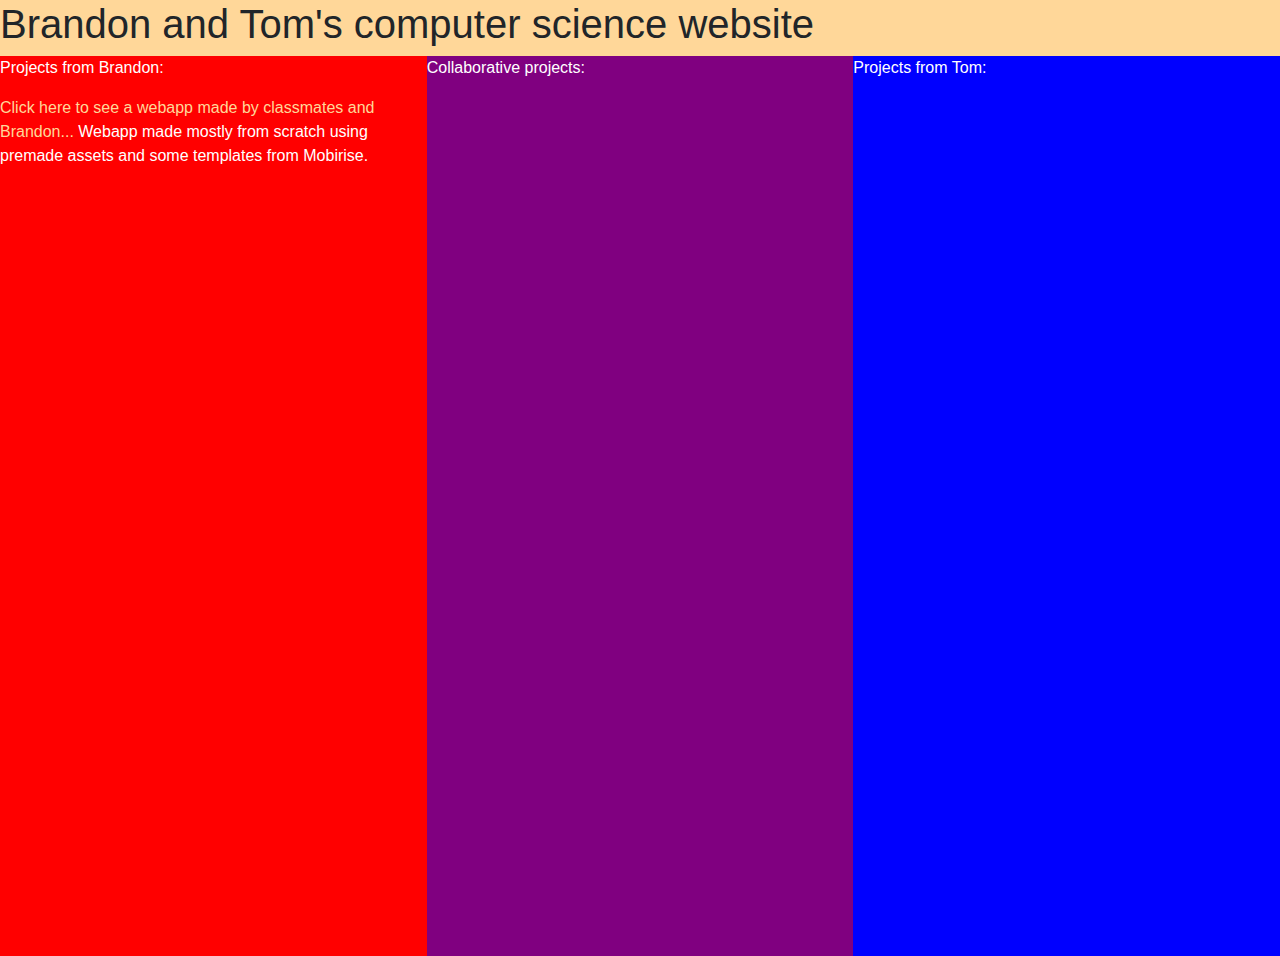
<file: index.html>
<!DOCTYPE html>
<html>
<head>
    <title>Brandon and Tom's website</title>
    <meta charset="UTF-8">
    <link rel="stylesheet" href="https://maxcdn.bootstrapcdn.com/bootstrap/4.0.0/css/bootstrap.min.css" integrity="sha384-Gn5384xqQ1aoWXA+058RXPxPg6fy4IWvTNh0E263XmFcJlSAwiGgFAW/dAiS6JXm" crossorigin="anonymous">
    <link href="style.css" rel="stylesheet">
</head>
<body style = "background-color: #ffd799;">
    <h1>Brandon and Tom's computer science website</h1>
    
    <div class="row no-gutters">
        <div class="col">
            <div class = "leftside no-gutters">
                <p>Projects from Brandon:</p>
                <a href="https://brandonsoboleski.github.io/websitebnt/hello.html" style="color: #ffd799">    Click here to see a webapp made by classmates and Brandon...</a>
                <a>    Webapp made mostly from scratch using premade assets and some templates from Mobirise.</a>
            </div>
        </div>
        
        <div class="col">
            <div class = "middle no-gutters">
                <p>Collaborative projects:</p>
            </div>
        </div>
            
        <div class="col">
            <div class = "rightside no-gutters">
                <p>Projects from Tom:</p>
                
            </div>
        </div>
    </div>
</body>
</html>
</file>
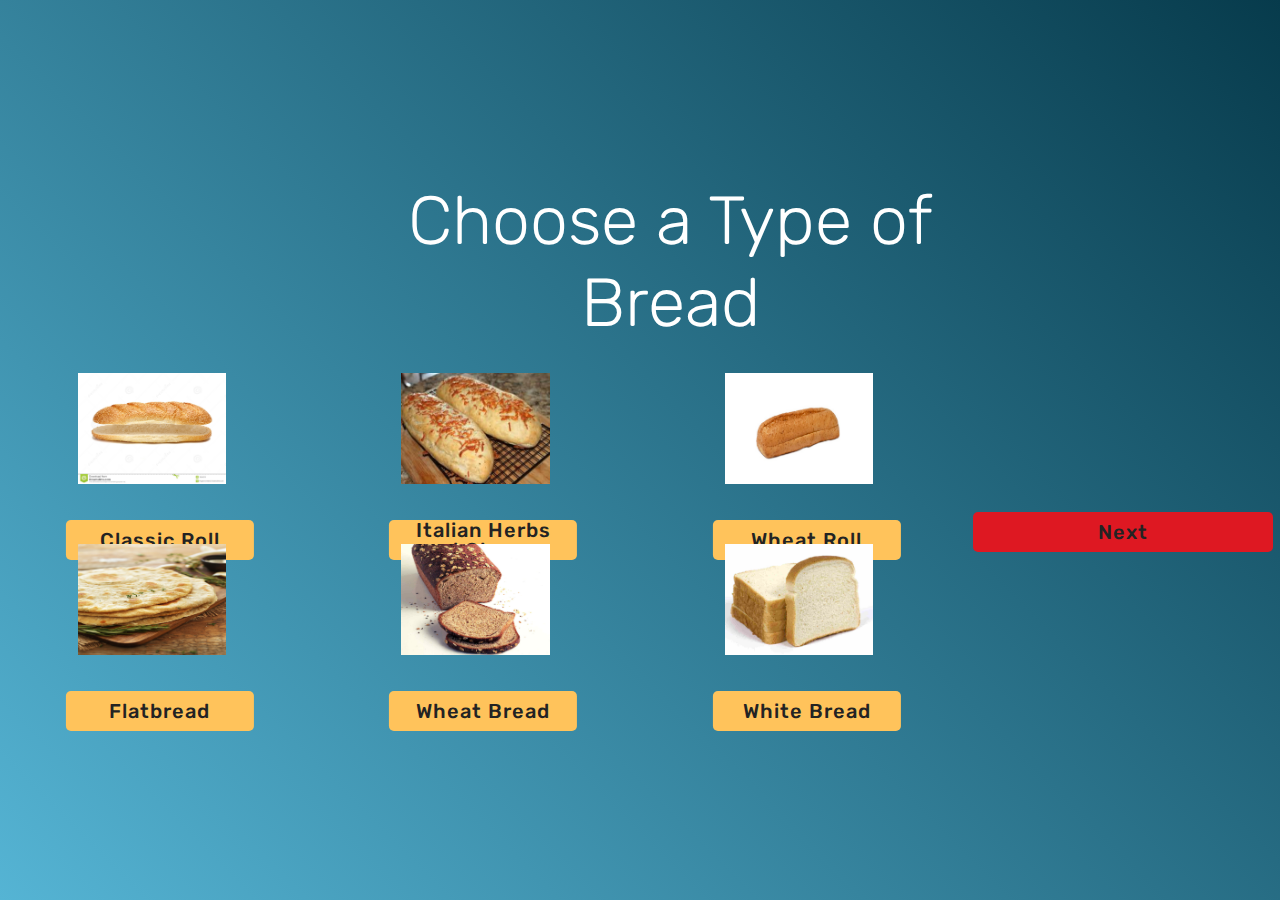
<file: bread.html>
<!DOCTYPE html>
<html  >
<head>
  <!-- Site made with Mobirise Website Builder v4.11.3, https://mobirise.com -->
  <meta charset="UTF-8">
  <meta http-equiv="X-UA-Compatible" content="IE=edge">
  <meta name="generator" content="Mobirise v4.11.3, mobirise.com">
  <meta name="viewport" content="width=device-width, initial-scale=1, minimum-scale=1">
  <link rel="shortcut icon" href="assets/images/logo4.png" type="image/x-icon">
  <meta name="description" content="Prebuilt page for the 6-12 sandwich builder.">
  
  <title>6-12 Bread Page</title>
  <link rel="stylesheet" href="assets/web/assets/mobirise-icons/mobirise-icons.css">
  <link rel="stylesheet" href="assets/bootstrap/css/bootstrap.min.css">
  <link rel="stylesheet" href="assets/bootstrap/css/bootstrap-grid.min.css">
  <link rel="stylesheet" href="assets/bootstrap/css/bootstrap-reboot.min.css">
  <link rel="stylesheet" href="assets/tether/tether.min.css">
  <link rel="stylesheet" href="assets/theme/css/style.css">
  <link rel="preload" as="style" href="assets/mobirise/css/mbr-additional.css"><link rel="stylesheet" href="assets/mobirise/css/mbr-additional.css" type="text/css">
  
  
  
</head>
<style>
.container {
  position: relative;
  width: 60%;
  max-width: 400px;
}

.container img {
  width: 60%;
  height: auto;
}

.container .btn {
  position: absolute;
  top: 50%;
  left: 50%;
  transform: translate(-50%, 140%);
  -ms-transform: translate(-50%, -50%);
  background-color: #FFC35B;
  color: white;
  font-size: 20px;
  padding: 12px 24px;
  border: none;
  cursor: pointer;
  border-radius: 5px;
  text-align: center;
}

.container .btn:hover {
  background-color: orange;

}
.column {
  float: left;
  width: 33.33%;
  padding: 5px;
}

/* Clear floats after image containers */
.row::after {
  content: "";
  clear: both;
  display: table;
}
</style>
<script src="https://brandonsoboleski.github.io/websitebnt/store2.js" type="text/javascript"></script>

<script type="text/javascript">
  function allownext()
  {
    document.getElementById("btnnext").href="meat.html"; 
  }
  function add( ingredient ) {
    store.set( 'Bread: ', ingredient );
  }
</script>
<body>
  <section class="header5 cid-rFLInF4iNo mbr-fullscreen" id="header5-9">
    

    <div class="row" id="optiongrid">
      <div class="row">
        <h1 class="mbr-section-title align-center pb-3 mbr-fonts-style display-1"  style="padding-left: 400px;color: white;"> Choose a Type of Bread</h1>
      </div>
      <div class="column">
        <div class="container">
          <img src="img_roll.jpg" alt="sandwich" style="width:100%; padding-bottom: 60px;padding-left: 10px;">
          <a class="btn btn-md btn-white-outline display-4" onclick="allownext(); add('Classic Roll');" style="width:100%; height:40px;">Classic Roll</a>
        </div>
        <div class="container">
          <img src="b_Flatbread.jpg" alt="sandwich" style="width:100%; padding-bottom: 60px;padding-left: 10px;">
          <a class="btn btn-md btn-white-outline display-4" onclick="allownext(); add('Flatbread');" style="width:100%; height:40px;">Flatbread</a>
        </div>
      </div>
      <div class="column">
        <div class="container">
          <img src="b_ItalianHerbsandCheese.jpg" alt="sandwich" style="width:100%; padding-bottom: 60px;padding-left: 10px;">
          <a class="btn btn-md btn-white-outline display-4" onclick="allownext(); add('Italian Herbs and Cheese');" style="width:100%; height:40px;">Italian Herbs and Cheese</a>
        </div>
        <div class="container">
          <img src="b_Wheat_Bread.jpg" alt="sandwich" style="width:100%; padding-bottom: 60px;padding-left: 10px;">
          <a class="btn btn-md btn-white-outline display-4" onclick="allownext(); add('Wheat Bread');" style="width:100%; height:40px;">Wheat Bread</a>
        </div>
      </div>
      <div class="column">
        <div class="container">
          <img src="b_Wheat_Roll.jpg" alt="sandwich" style="width:100%; padding-bottom: 60px;padding-left: 10px;">
          <a class="btn btn-md btn-white-outline display-4" onclick="allownext(); add('Wheat Roll');" style="width:100%; height:40px;">Wheat Roll</a>
        </div>
        <div class="container">
          <img src="b_White_Bread.jpg" alt="sandwich" style="width:100%; padding-bottom: 60px;padding-left: 10px;">
          <a class="btn btn-md btn-white-outline display-4" onclick="allownext(); add('White Bread');" style="width:100%; height:40px;">White Bread</a>
        </div>
	  </div>
  </div>
  
	<div class="container" id="conttainnext">
			<a class="btn btn-md btn-white-outline display-4"   style="width:300px;height:40px;background-color: #de1822;" id="btnnext">Next</a>
	</div>

</section>


  <section class="engine"><a href="https://mobirise.info/v">free html templates</a></section><script src="assets/web/assets/jquery/jquery.min.js"></script>
  <script src="assets/popper/popper.min.js"></script>
  <script src="assets/bootstrap/js/bootstrap.min.js"></script>
  <script src="assets/tether/tether.min.js"></script>
  <script src="assets/smoothscroll/smooth-scroll.js"></script>
  <script src="assets/theme/js/script.js"></script>
  
  
</body>
</html>
</file>
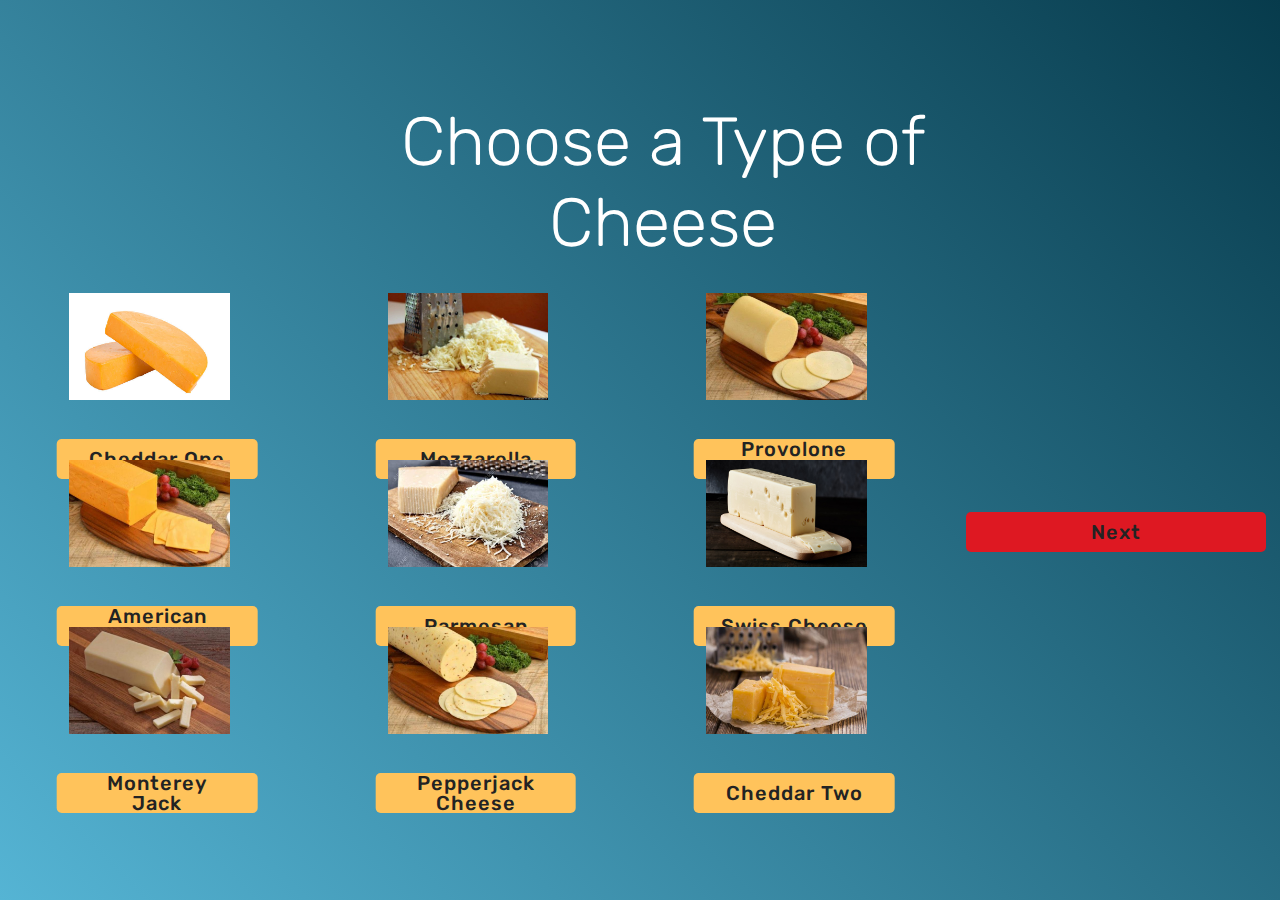
<file: cheese.html>
<!DOCTYPE html>
<html  >
<head>
  <!-- Site made with Mobirise Website Builder v4.11.3, https://mobirise.com -->
  <meta charset="UTF-8">
  <meta http-equiv="X-UA-Compatible" content="IE=edge">
  <meta name="generator" content="Mobirise v4.11.3, mobirise.com">
  <meta name="viewport" content="width=device-width, initial-scale=1, minimum-scale=1">
  <link rel="shortcut icon" href="assets/images/logo4.png" type="image/x-icon">
  <meta name="description" content="Prebuilt page for the 6-12 sandwich builder.">
  
  <title>6-12 Cheese Page</title>
  <link rel="stylesheet" href="assets/web/assets/mobirise-icons/mobirise-icons.css">
  <link rel="stylesheet" href="assets/bootstrap/css/bootstrap.min.css">
  <link rel="stylesheet" href="assets/bootstrap/css/bootstrap-grid.min.css">
  <link rel="stylesheet" href="assets/bootstrap/css/bootstrap-reboot.min.css">
  <link rel="stylesheet" href="assets/tether/tether.min.css">
  <link rel="stylesheet" href="assets/theme/css/style.css">
  <link rel="preload" as="style" href="assets/mobirise/css/mbr-additional.css"><link rel="stylesheet" href="assets/mobirise/css/mbr-additional.css" type="text/css">
  
  
  
</head>
<style>
.container {
  position: relative;
  width: 65%;
  max-width: 400px;
}

.container img {
  width: 60%;
  height: auto;
}

.container .btn {
  position: absolute;
  top: 50%;
  left: 50%;
  transform: translate(-50%, 140%);
  -ms-transform: translate(-50%, -50%);
  background-color: #FFC35B;
  color: white;
  font-size: 20px;
  padding: 12px 24px;
  border: none;
  cursor: pointer;
  border-radius: 5px;
  text-align: center;
}

.container .btn:hover {
  background-color: orange;

}
.column {
  float: left;
  width: 33.33%;
  padding: 5px;
}

/* Clear floats after image containers */
.row::after {
  content: "";
  clear: both;
  display: table;
}
</style>
<script src="https://brandonsoboleski.github.io/websitebnt/store2.js" type="text/javascript"></script>

<script type="text/javascript">
  function allownext()
  {
    document.getElementById("btnnext").href="sauce.html"; 
  }
  function add( ingredient ) {
    var type = 'Cheeses: ';
    if(store.get( type )!=null)
    {
      var list = store.get( type );
      list.push(ingredient);
      store.set( type, list );
    }else{
      var inglist = [ingredient];
      store.set( type, inglist );
    }
  }
</script>
<body>
  <section class="header5 cid-rFLInF4iNo mbr-fullscreen" id="header5-9">
    

    <div class="row" id="optiongrid">
      <div class="row">
        <h1 class="mbr-section-title align-center pb-3 mbr-fonts-style display-1"  style="padding-left: 400px;color: white;"> Choose a Type of Cheese</h1>
      </div>
      <div class="column">
        <div class="container">
          <img src="img_cheddar.jpg" alt="sandwich" style="width:100%; padding-bottom: 60px;padding-left: 10px;">
          <a class="btn btn-md btn-white-outline display-4" onclick="allownext();add( 'Cheddar' );" style="width:100%; height:40px;">Cheddar One</a>
        </div>
        <div class="container">
          <img src="c_american_cheese.jpg" alt="sandwich" style="width:100%; padding-bottom: 60px;padding-left: 10px;">
          <a class="btn btn-md btn-white-outline display-4" onclick="allownext();add( 'American Cheese' );" style="width:100%; height:40px;">American Cheese</a>
        </div>
        <div class="container">
          <img src="c_monteray_jack.jpg" alt="sandwich" style="width:100%; padding-bottom: 60px;padding-left: 10px;">
          <a class="btn btn-md btn-white-outline display-4" onclick="allownext();add( 'Monterey Jack' );" style="width:100%; height:40px;">Monterey Jack</a>
        </div>
      </div>
      <div class="column">
        <div class="container">
          <img src="c_mozzarella_cheese.jpg" alt="sandwich" style="width:100%; padding-bottom: 60px;padding-left: 10px;">
          <a class="btn btn-md btn-white-outline display-4" onclick="allownext();add( 'Mozzarella' );" style="width:100%; height:40px;">Mozzarella</a>
        </div>
        <div class="container">
          <img src="c_parmesan.jpg" alt="sandwich" style="width:100%; padding-bottom: 60px;padding-left: 10px;">
          <a class="btn btn-md btn-white-outline display-4" onclick="allownext();add( 'Parmesan' );" style="width:100%; height:40px;">Parmesan</a>
        </div>
        <div class="container">
          <img src="c_pepperjack_cheese.jpg" alt="sandwich" style="width:100%; padding-bottom: 60px;padding-left: 10px;">
          <a class="btn btn-md btn-white-outline display-4" onclick="allownext();add( 'Pepperjack Cheese' );" style="width:100%; height:40px;">Pepperjack Cheese</a>
        </div>
      </div>
      <div class="column">
        <div class="container">
          <img src="c_provolone_cheese.jpg" alt="sandwich" style="width:100%; padding-bottom: 60px;padding-left: 10px;">
          <a class="btn btn-md btn-white-outline display-4" onclick="allownext();add( 'Provolone Cheese' );" style="width:100%; height:40px;">Provolone Cheese</a>
        </div>
        <div class="container">
          <img src="c_swiss_cheese.jpg" alt="sandwich" style="width:100%; padding-bottom: 60px;padding-left: 10px;">
          <a class="btn btn-md btn-white-outline display-4" onclick="allownext();add( 'Swiss Cheese' );" style="width:100%; height:40px;">Swiss Cheese</a>
        </div>
        <div class="container">
          <img src="c_cheddar_cheese.jpg" alt="sandwich" style="width:100%; padding-bottom: 60px;padding-left: 10px;">
          <a class="btn btn-md btn-white-outline display-4" onclick="allownext();add( 'Cheddar Two' );" style="width:100%; height:40px;">Cheddar Two</a>
        </div>
	  </div>
  </div>
  
	<div class="container" id="conttainnext">
			<a class="btn btn-md btn-white-outline display-4"   style="width:300px;height:40px;background-color: #de1822;" id="btnnext">Next</a>
	</div>

</section>


  <section class="engine"><a href="https://mobirise.info/v">free html templates</a></section><script src="assets/web/assets/jquery/jquery.min.js"></script>
  <script src="assets/popper/popper.min.js"></script>
  <script src="assets/bootstrap/js/bootstrap.min.js"></script>
  <script src="assets/tether/tether.min.js"></script>
  <script src="assets/smoothscroll/smooth-scroll.js"></script>
  <script src="assets/theme/js/script.js"></script>
  
  
</body>
</html>
</file>
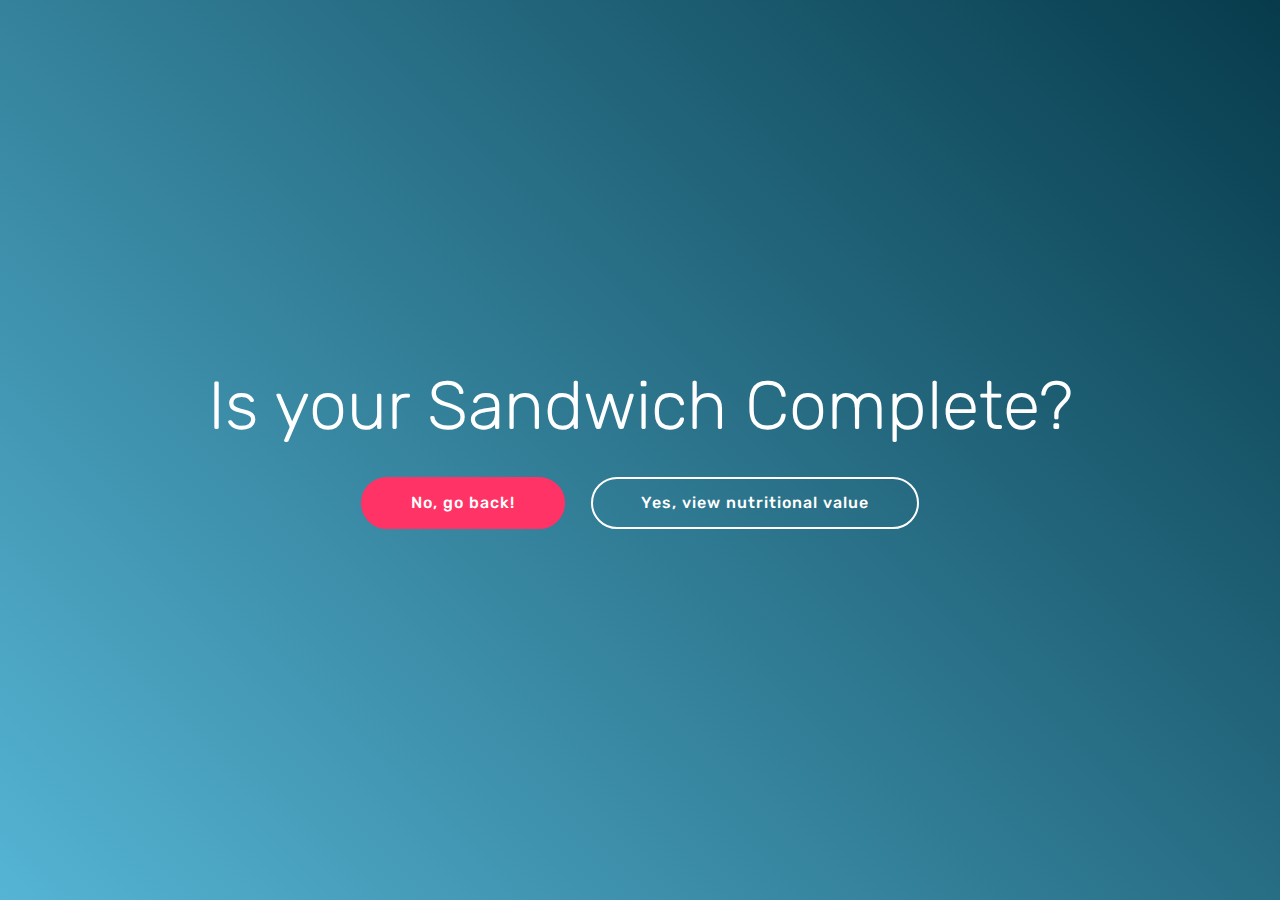
<file: confirmation.html>
<!DOCTYPE html>
<html  >
<head>
  <!-- Site made with Mobirise Website Builder v4.11.3, https://mobirise.com -->
  <meta charset="UTF-8">
  <meta http-equiv="X-UA-Compatible" content="IE=edge">
  <meta name="generator" content="Mobirise v4.11.3, mobirise.com">
  <meta name="viewport" content="width=device-width, initial-scale=1, minimum-scale=1">
  <link rel="shortcut icon" href="assets/images/logo4.png" type="image/x-icon">
  <meta name="description" content="Selection page for the 6-12 sandwich builder.">
  
  <title>6-12 Confirmation Page</title>
  <link rel="stylesheet" href="assets/web/assets/mobirise-icons/mobirise-icons.css">
  <link rel="stylesheet" href="assets/bootstrap/css/bootstrap.min.css">
  <link rel="stylesheet" href="assets/bootstrap/css/bootstrap-grid.min.css">
  <link rel="stylesheet" href="assets/bootstrap/css/bootstrap-reboot.min.css">
  <link rel="stylesheet" href="assets/tether/tether.min.css">
  <link rel="stylesheet" href="assets/theme/css/style.css">
  <link rel="preload" as="style" href="assets/mobirise/css/mbr-additional.css"><link rel="stylesheet" href="assets/mobirise/css/mbr-additional.css" type="text/css">
  
  
  
</head>
<style>
}
.column {
  float: left;
  width: 33.33%;
  padding: 5px;
}

/* Clear floats after image containers */
.row::after {
  content: "";
  clear: both;
  display: table;
}
</style>
<body>
  <section class="header5 cid-rFLInF4iNo mbr-fullscreen" id="header5-9">
    <div class="container">
        <div class="row justify-content-center">
            <div class="mbr-white col-md-10">
                <h1 class="mbr-section-title align-center pb-3 mbr-fonts-style display-1">Is your Sandwich Complete?</h1>
                <div class="mbr-section-btn align-center">
                        <a class="btn btn-md btn-secondary display-4" href="topping.html">No, go back!</a>
                        <a class="btn btn-md btn-white-outline display-4" href="nutrition.html">Yes, view nutritional value</a></div>
            </div>
        </div>
    </div>
	

</section>


  <section class="engine"><a href="https://mobirise.info/v">free html templates</a></section><script src="assets/web/assets/jquery/jquery.min.js"></script>
  <script src="assets/popper/popper.min.js"></script>
  <script src="assets/bootstrap/js/bootstrap.min.js"></script>
  <script src="assets/tether/tether.min.js"></script>
  <script src="assets/smoothscroll/smooth-scroll.js"></script>
  <script src="assets/theme/js/script.js"></script>
  
  
</body>
</html>
</file>
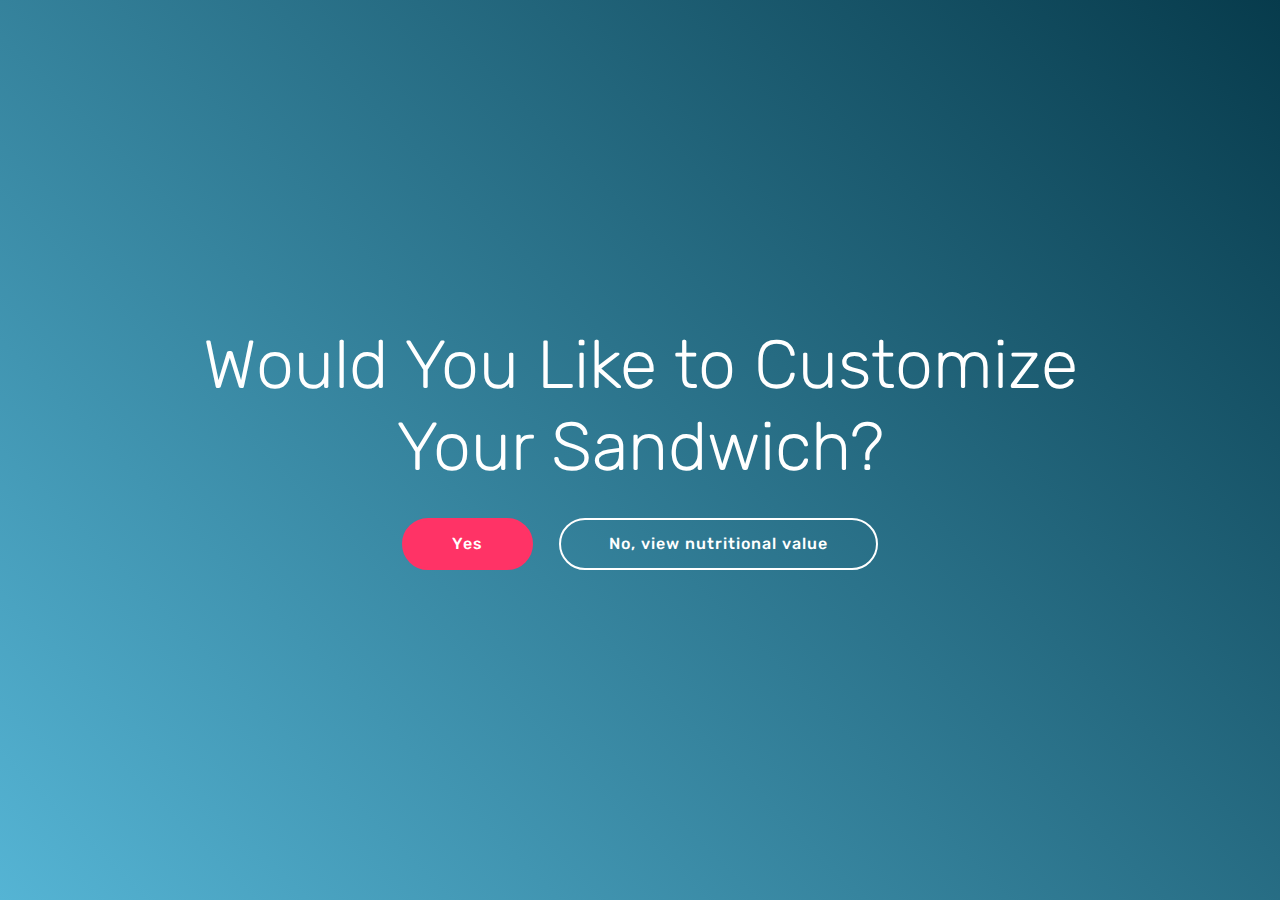
<file: customize_prebuilt_page.html>
<!DOCTYPE html>
<html  >
<head>
  <!-- Site made with Mobirise Website Builder v4.11.3, https://mobirise.com -->
  <meta charset="UTF-8">
  <meta http-equiv="X-UA-Compatible" content="IE=edge">
  <meta name="generator" content="Mobirise v4.11.3, mobirise.com">
  <meta name="viewport" content="width=device-width, initial-scale=1, minimum-scale=1">
  <link rel="shortcut icon" href="assets/images/logo4.png" type="image/x-icon">
  <meta name="description" content="Selection page for the 6-12 sandwich builder.">
  
  <title>6-12 Customize Prebuilt Page</title>
  <link rel="stylesheet" href="assets/web/assets/mobirise-icons/mobirise-icons.css">
  <link rel="stylesheet" href="assets/bootstrap/css/bootstrap.min.css">
  <link rel="stylesheet" href="assets/bootstrap/css/bootstrap-grid.min.css">
  <link rel="stylesheet" href="assets/bootstrap/css/bootstrap-reboot.min.css">
  <link rel="stylesheet" href="assets/tether/tether.min.css">
  <link rel="stylesheet" href="assets/theme/css/style.css">
  <link rel="preload" as="style" href="assets/mobirise/css/mbr-additional.css"><link rel="stylesheet" href="assets/mobirise/css/mbr-additional.css" type="text/css">
  
  
  
</head>
<style>
}
.column {
  float: left;
  width: 33.33%;
  padding: 5px;
}

/* Clear floats after image containers */
.row::after {
  content: "";
  clear: both;
  display: table;
}
</style>
<body>
  <section class="header5 cid-rFLInF4iNo mbr-fullscreen" id="header5-9">
    <div class="container">
        <div class="row justify-content-center">
            <div class="mbr-white col-md-10">
                <h1 class="mbr-section-title align-center pb-3 mbr-fonts-style display-1">Would You Like to Customize Your Sandwich?</h1>
                <div class="mbr-section-btn align-center">
                        <a class="btn btn-md btn-secondary display-4" href="bread.html">Yes</a>
                        <a class="btn btn-md btn-white-outline display-4" href="nutrition.html">No, view nutritional value</a></div>
            </div>
        </div>
    </div>
	

</section>


  <section class="engine"><a href="https://mobirise.info/v">free html templates</a></section><script src="assets/web/assets/jquery/jquery.min.js"></script>
  <script src="assets/popper/popper.min.js"></script>
  <script src="assets/bootstrap/js/bootstrap.min.js"></script>
  <script src="assets/tether/tether.min.js"></script>
  <script src="assets/smoothscroll/smooth-scroll.js"></script>
  <script src="assets/theme/js/script.js"></script>
  
  
</body>
</html>
</file>
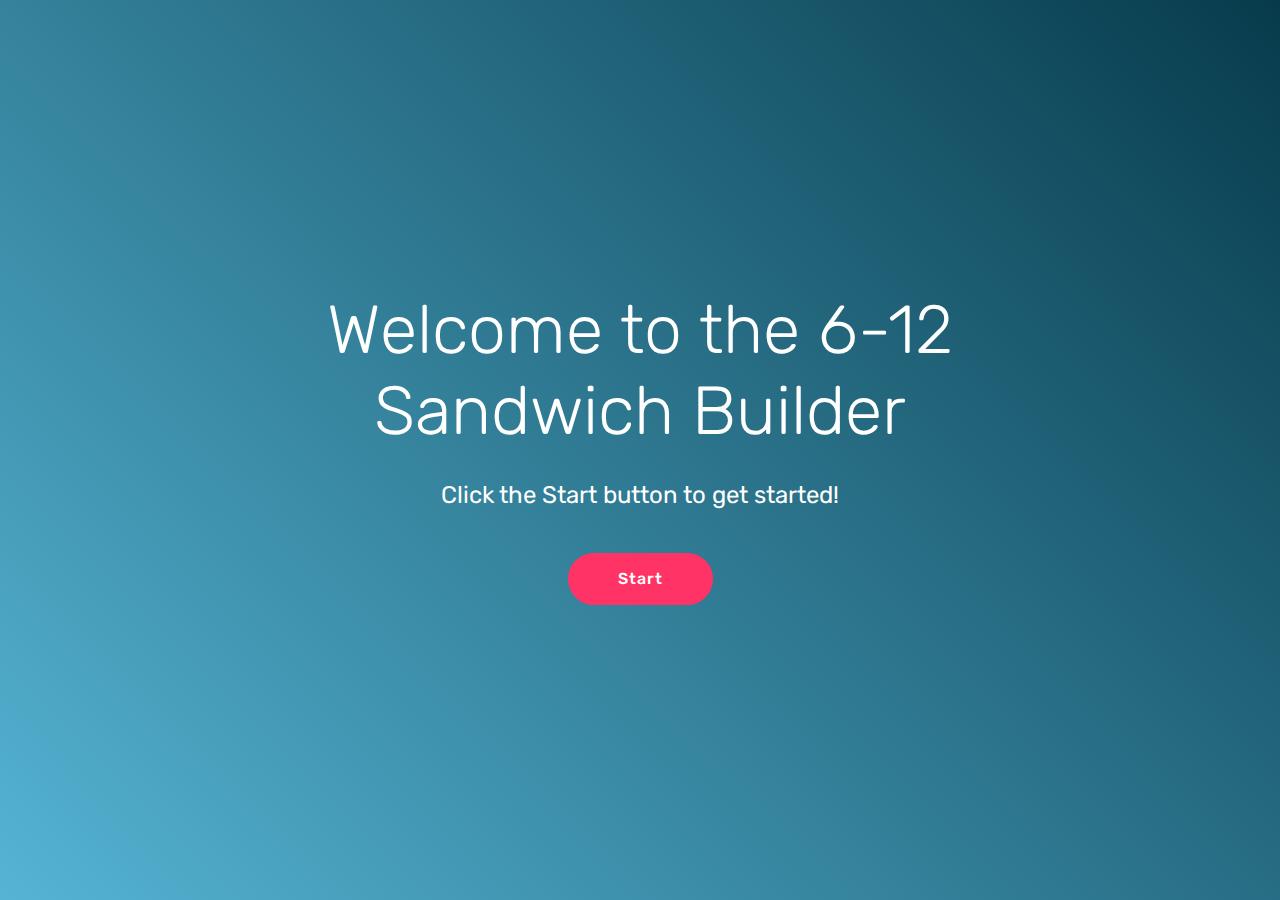
<file: hello.html>
<!DOCTYPE html>
<html  >
<head>
  <!-- Site made with Mobirise Website Builder v4.11.3, https://mobirise.com -->
  <meta charset="UTF-8">
  <meta http-equiv="X-UA-Compatible" content="IE=edge">
  <meta name="generator" content="Mobirise v4.11.3, mobirise.com">
  <meta name="viewport" content="width=device-width, initial-scale=1, minimum-scale=1">
  <link rel="shortcut icon" href="assets/images/logo4.png" type="image/x-icon">
  <meta name="description" content="Welcome page for the 6-12 sandwich builder.">
  
  <title>6-12 Welcome Page</title>
  <link rel="stylesheet" href="assets/web/assets/mobirise-icons/mobirise-icons.css">
  <link rel="stylesheet" href="assets/bootstrap/css/bootstrap.min.css">
  <link rel="stylesheet" href="assets/bootstrap/css/bootstrap-grid.min.css">
  <link rel="stylesheet" href="assets/bootstrap/css/bootstrap-reboot.min.css">
  <link rel="stylesheet" href="assets/tether/tether.min.css">
  <link rel="stylesheet" href="assets/theme/css/style.css">
  <link rel="preload" as="style" href="assets/mobirise/css/mbr-additional.css"><link rel="stylesheet" href="assets/mobirise/css/mbr-additional.css" type="text/css">
  
  
  
</head>
<body>
  <section class="header5 cid-rFLCMofvIQ mbr-fullscreen" id="header5-6">

    

    
    <div class="container">
        <div class="row justify-content-center">
            <div class="mbr-white col-md-10">
                <h1 class="mbr-section-title align-center pb-3 mbr-fonts-style display-1">Welcome to the 6-12 Sandwich Builder
</h1>
                <p class="mbr-text align-center display-5 pb-3 mbr-fonts-style">
                   Click the Start button to get started!
                </p>
                <div class="mbr-section-btn align-center"><a class="btn btn-md btn-secondary display-4" href="selection_page.html">Start</a></div>
            </div>
        </div>
    </div>

</section>


  <section class="engine"><a href="https://mobirise.info/o">free portfolio site templates</a></section><script src="assets/web/assets/jquery/jquery.min.js"></script>
  <script src="assets/popper/popper.min.js"></script>
  <script src="assets/bootstrap/js/bootstrap.min.js"></script>
  <script src="assets/tether/tether.min.js"></script>
  <script src="assets/smoothscroll/smooth-scroll.js"></script>
  <script src="assets/theme/js/script.js"></script>
  
  
</body>
</html>
</file>
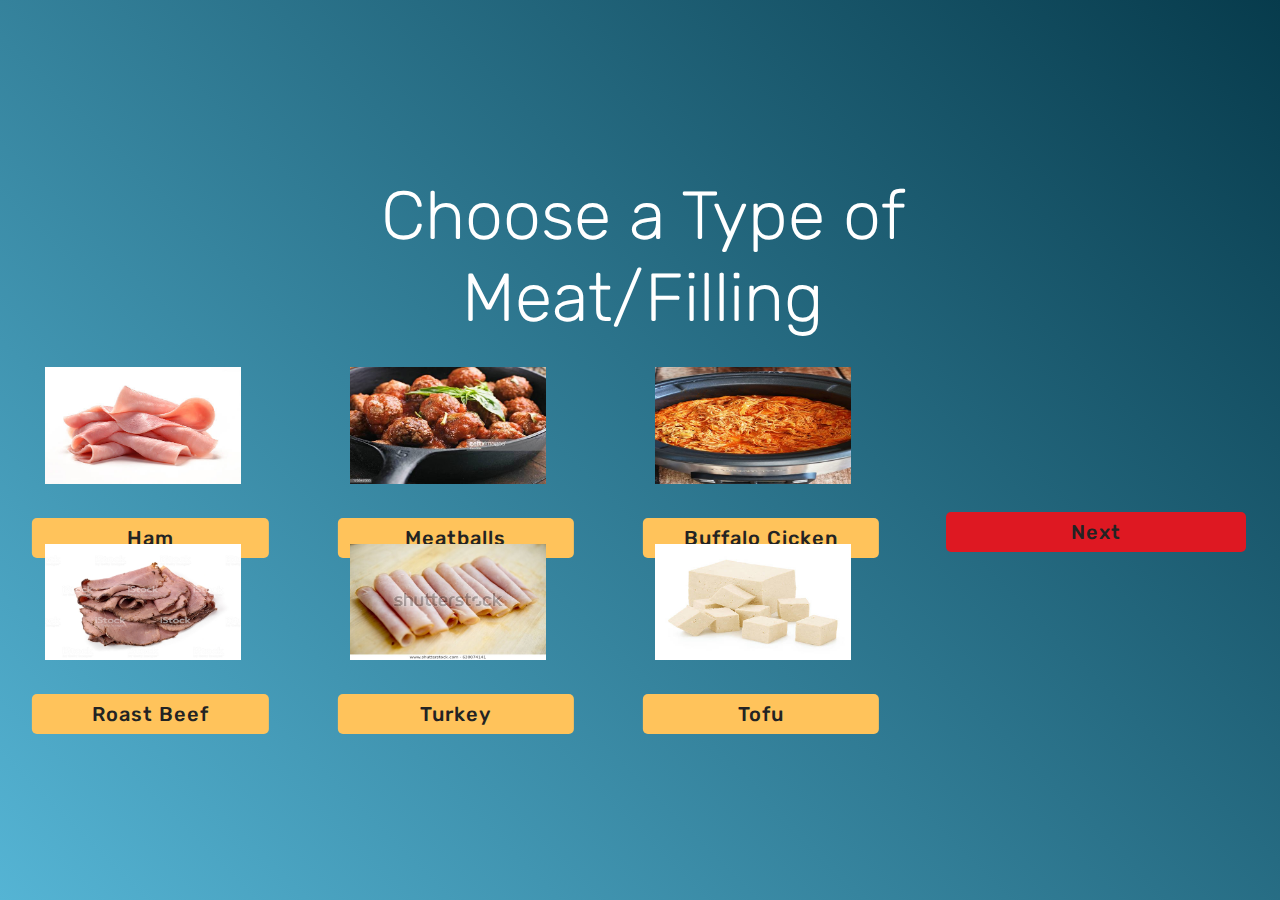
<file: meat.html>
<!DOCTYPE html>
<html  >
<head>
  <!-- Site made with Mobirise Website Builder v4.11.3, https://mobirise.com -->
  <meta charset="UTF-8">
  <meta http-equiv="X-UA-Compatible" content="IE=edge">
  <meta name="generator" content="Mobirise v4.11.3, mobirise.com">
  <meta name="viewport" content="width=device-width, initial-scale=1, minimum-scale=1">
  <link rel="shortcut icon" href="assets/images/logo4.png" type="image/x-icon">
  <meta name="description" content="Prebuilt page for the 6-12 sandwich builder.">
  
  <title>6-12 Filling Page</title>
  <link rel="stylesheet" href="assets/web/assets/mobirise-icons/mobirise-icons.css">
  <link rel="stylesheet" href="assets/bootstrap/css/bootstrap.min.css">
  <link rel="stylesheet" href="assets/bootstrap/css/bootstrap-grid.min.css">
  <link rel="stylesheet" href="assets/bootstrap/css/bootstrap-reboot.min.css">
  <link rel="stylesheet" href="assets/tether/tether.min.css">
  <link rel="stylesheet" href="assets/theme/css/style.css">
  <link rel="preload" as="style" href="assets/mobirise/css/mbr-additional.css"><link rel="stylesheet" href="assets/mobirise/css/mbr-additional.css" type="text/css">
  
  
  
</head>
<style>
.container {
  position: relative;
  width: 80%;
  max-width: 400px;
}

.container img {
  width: 60%;
  height: auto;
}

.container .btn {
  position: absolute;
  top: 50%;
  left: 50%;
  transform: translate(-50%, 140%);
  -ms-transform: translate(-50%, -50%);
  background-color: #FFC35B;
  color: white;
  font-size: 20px;
  padding: 12px 24px;
  border: none;
  cursor: pointer;
  border-radius: 5px;
  text-align: center;
}

.container .btn:hover {
  background-color: orange;

}
.column {
  float: left;
  width: 33.33%;
  padding: 5px;
}

/* Clear floats after image containers */
.row::after {
  content: "";
  clear: both;
  display: table;
}
</style>
<script src="https://brandonsoboleski.github.io/websitebnt/store2.js" type="text/javascript"></script>

<script type="text/javascript">
  function allownext()
  {
    document.getElementById("btnnext").href="cheese.html"; 
  }
  function add( ingredient ) {
    var type = 'Meats: ';
    if(store.get( type )!=null)
    {
      var list = store.get( type );
      list.push(ingredient);
      store.set( type, list );
    }else{
      var inglist = [ingredient];
      store.set( type, inglist );
    }
  }
</script>
<body>
  <section class="header5 cid-rFLInF4iNo mbr-fullscreen" id="header5-9">
    

    <div class="row" id="optiongrid">
      <div class="row">
        <h1 class="mbr-section-title align-center pb-3 mbr-fonts-style display-1"  style="padding-left: 400px;color: white;">Choose a Type of Meat/Filling</h1>
      </div>
      <div class="column">
        <div class="container">
          <img src="img_ham.jpg" alt="sandwich" style="width:100%; padding-bottom: 60px;padding-left: 10px;">
          <a class="btn btn-md btn-white-outline display-4" onclick="allownext();add( 'Ham' );" style="width:100%; height:40px;">Ham</a>
        </div>
        <div class="container">
          <img src="img_roast_beef.jpg" alt="sandwich" style="width:100%; padding-bottom: 60px;padding-left: 10px;">
          <a class="btn btn-md btn-white-outline display-4" onclick="allownext();add( 'Roast Beef' );" style="width:100%; height:40px;">Roast Beef</a>
        </div>
      </div>
      <div class="column">
        <div class="container">
          <img src="img_meatballs.jpg" alt="sandwich" style="width:100%; padding-bottom: 60px;padding-left: 10px;">
          <a class="btn btn-md btn-white-outline display-4" onclick="allownext();add( 'Meatballs' );" style="width:100%; height:40px;">Meatballs</a>
        </div>
        <div class="container">
          <img src="img_turkey.jpg" alt="sandwich" style="width:100%; padding-bottom: 60px;padding-left: 10px;">
          <a class="btn btn-md btn-white-outline display-4" onclick="allownext();add( 'Turkey' );" style="width:100%; height:40px;">Turkey</a>
        </div>
      </div>
      <div class="column">
        <div class="container">
          <img src="img_buffalo_chicken.jpg" alt="sandwich" style="width:100%; padding-bottom: 60px;padding-left: 10px;">
          <a class="btn btn-md btn-white-outline display-4" onclick="allownext();add( 'Buffalo Cicken' );" style="width:100%; height:40px;">Buffalo Cicken</a>
        </div>
        <div class="container">
          <img src="img_tofu.jpg" alt="sandwich" style="width:100%; padding-bottom: 60px;padding-left: 10px;">
          <a class="btn btn-md btn-white-outline display-4" onclick="allownext();add( 'Tofu' );" style="width:100%; height:40px;">Tofu</a>
        </div>
	  </div>
  </div>
  
	<div class="container" id="conttainnext">
			<a class="btn btn-md btn-white-outline display-4"   style="width:300px;height:40px;background-color: #de1822;" id="btnnext">Next</a>
	</div>

</section>


  <section class="engine"><a href="https://mobirise.info/v">free html templates</a></section><script src="assets/web/assets/jquery/jquery.min.js"></script>
  <script src="assets/popper/popper.min.js"></script>
  <script src="assets/bootstrap/js/bootstrap.min.js"></script>
  <script src="assets/tether/tether.min.js"></script>
  <script src="assets/smoothscroll/smooth-scroll.js"></script>
  <script src="assets/theme/js/script.js"></script>
  
  
</body>
</html>
</file>
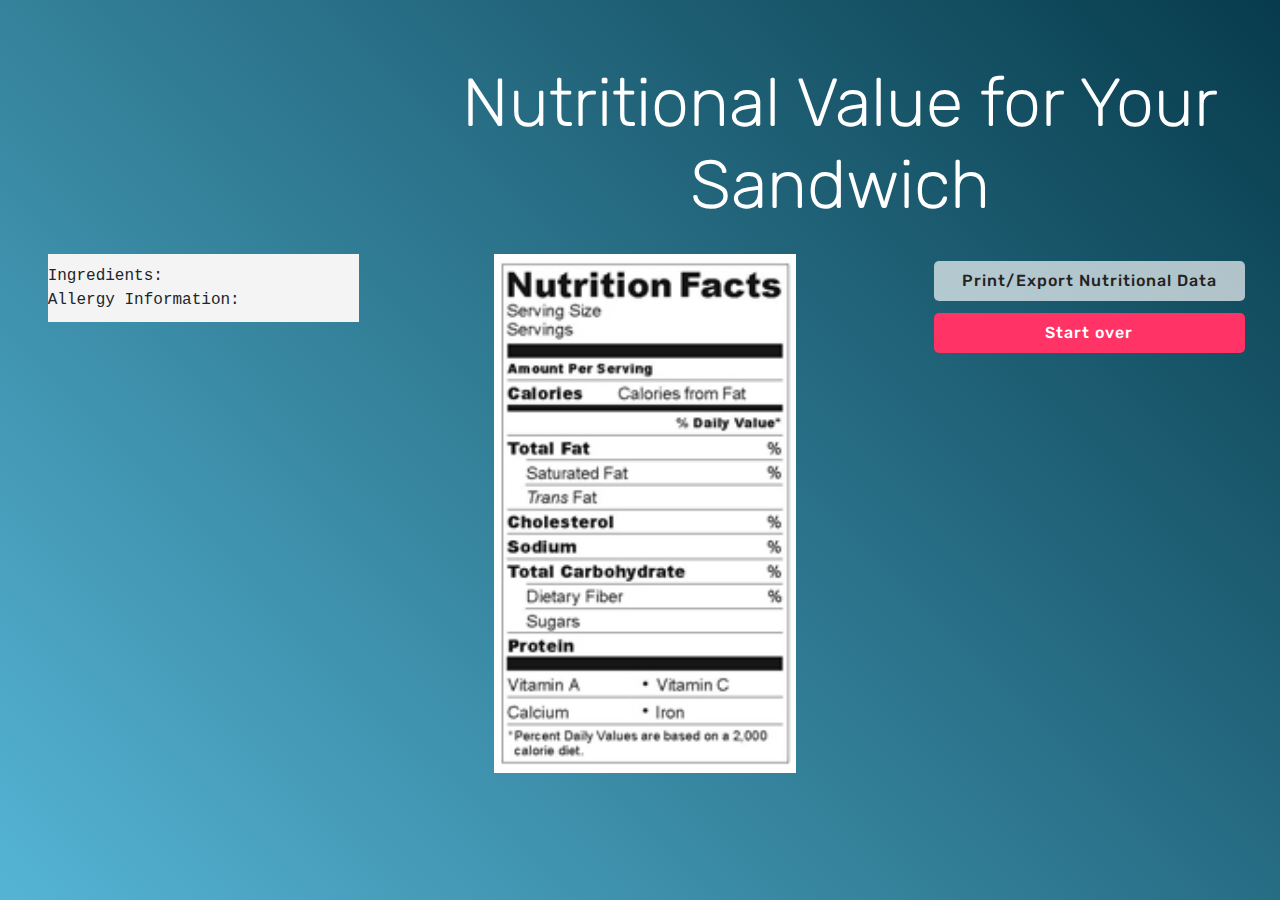
<file: nutrition.html>
<!DOCTYPE html>
<html  >
<head>
  <meta charset="UTF-8">
  <meta http-equiv="X-UA-Compatible" content="IE=edge">
  <meta name="generator" content="Mobirise v4.11.3, mobirise.com">
  <meta name="viewport" content="width=device-width, initial-scale=1, minimum-scale=1">
  <link rel="shortcut icon" href="assets/images/logo4.png" type="image/x-icon">
  <meta name="description" content="Prebuilt page for the 6-12 sandwich builder.">
  
  <title>6-12 Results Page</title>
  <link rel="stylesheet" href="assets/web/assets/mobirise-icons/mobirise-icons.css">
  <link rel="stylesheet" href="assets/bootstrap/css/bootstrap.min.css">
  <link rel="stylesheet" href="assets/bootstrap/css/bootstrap-grid.min.css">
  <link rel="stylesheet" href="assets/bootstrap/css/bootstrap-reboot.min.css">
  <link rel="stylesheet" href="assets/tether/tether.min.css">
  <link rel="stylesheet" href="assets/theme/css/style.css">
  <link rel="preload" as="style" href="assets/mobirise/css/mbr-additional.css"><link rel="stylesheet" href="assets/mobirise/css/mbr-additional.css" type="text/css">
  
  
  
</head>
<style>
.container {
  position: relative;
  width: 80%;
  max-width: 400px;
}
.container img {
  width: 33%;
  height: auto;
}
.column {
  float: left;
  width: 33.33%;
  padding: 5px;
}
.btn {
  background-color: #fffa;
  color: white;
  font-size: 16px;
  padding: 12px 24px;
  border: none;
  cursor: pointer;
  border-radius: 5px;
  text-align: center;
}
/* Clear floats after image containers */
.row::after {
  content: "";
  clear: both;
  display: table;
}
</style>
<script src="https://brandonsoboleski.github.io/websitebnt/store2.js" type="text/javascript"></script>
<script type="text/javascript">
  function removeDups(names) { /* Function from https://wsvincent.com/javascript-remove-duplicates-array/ */
    let unique = {};
    names.forEach(function(i) {
      if(!unique[i]) {
        unique[i] = true;
      }
    });
    return Object.keys(unique);
  }
  function load()
  {
    var element = document.getElementById("ingall");
    console.log(store.getAll());
    element.innerHTML = "Ingredients:".concat("\nBread: ",store.get("Bread: "),"\nCheese(s): ",removeDups(store.get("Cheeses: ")).toString(),"\nMeat(s): ",removeDups(store.get("Meats: ")).toString(),"\nSauce(s): ",removeDups(store.get("Sauces: ")).toString(),"\nTopping(s): ",removeDups(store.get("Toppings: ")).toString(),"\n\nAllergy Information:");
  }
  function clear()
  {
    store.clear();
    console.log( 'cleared cart' );
  }
</script>
<body onload="load();">
  <section class="header5 cid-rFLInF4iNo mbr-fullscreen" id="header5-9">
    

    <div class="row" id="optiongrid">
      <div class="row">
        <h1 class="mbr-section-title align-center pb-3 mbr-fonts-style display-1"  style="padding-left: 400px;color: white;">Nutritional Value for Your Sandwich</h1>
      </div>
      <div class="column">
        <div class="container">
          <pre id="ingall" style="padding-left: 0px;">Ingredients:
Allergy Information:</pre>
        </div>
      </div>
      <div class="column">
        <div class="container">
          <img src="img_nutrition.jpg" alt="sandwich" style="width:100%; padding-bottom: 60px;padding-left: 10px;">
          
        </div>
      </div>
      <div class="column">
        <div class="container">
        <a class="btn btn-md btn-white-outline display-4"  style="width:100%; height:40px;">Print/Export Nutritional Data</a>
        <a class="btn btn-md btn-secondary display-4" onclick="store.clear();" href = "hello.html" style="width:100%; height:40px;">Start over</a>
        </div>
	  </div>
  </div>


</section>


  <section class="engine"><a href="https://mobirise.info/v"></a></section><script src="assets/web/assets/jquery/jquery.min.js"></script>
  <script src="assets/popper/popper.min.js"></script>
  <script src="assets/bootstrap/js/bootstrap.min.js"></script>
  <script src="assets/tether/tether.min.js"></script>
  <script src="assets/smoothscroll/smooth-scroll.js"></script>
  <script src="assets/theme/js/script.js"></script>
  
  
</body>
</html>
</file>
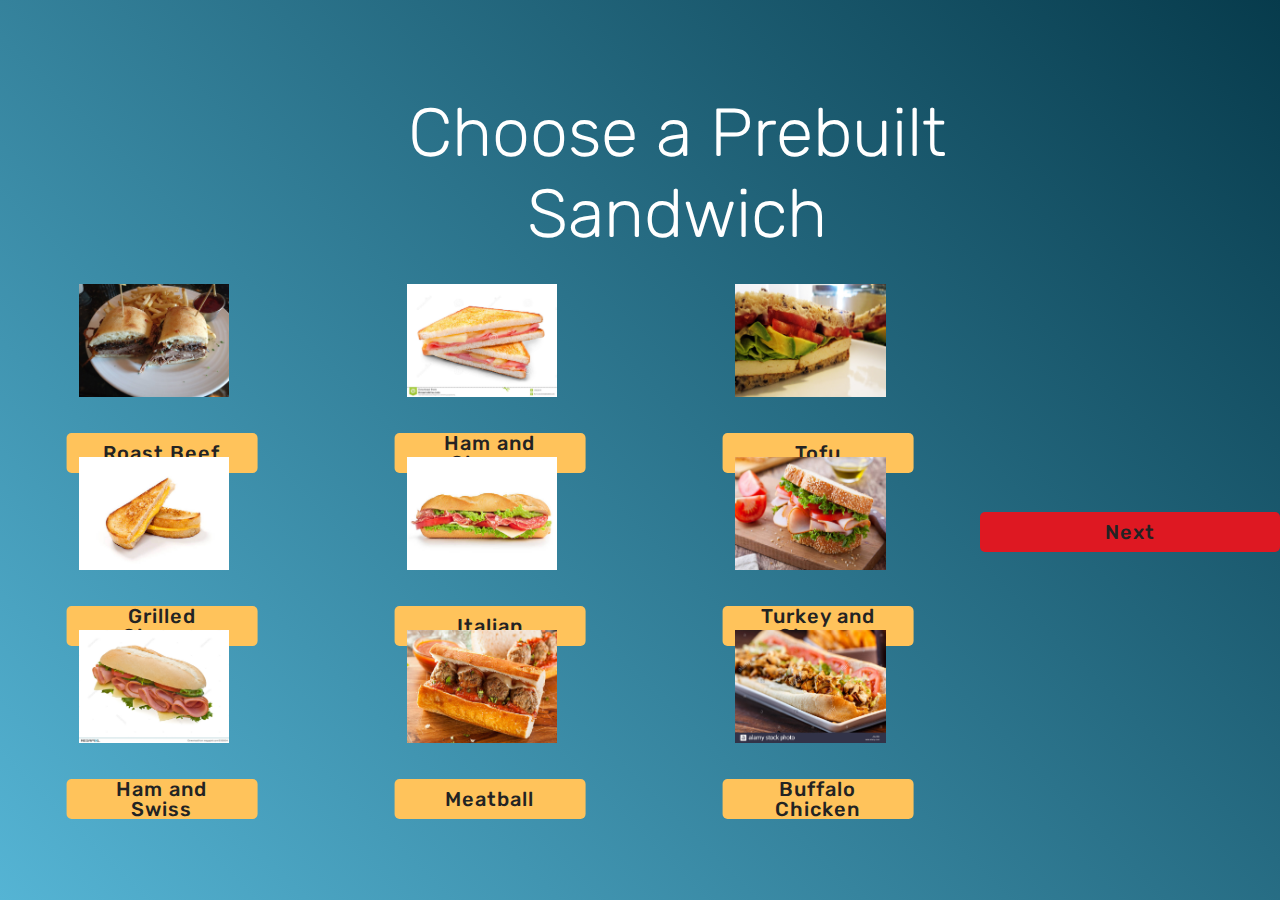
<file: prebuilt.html>
<!DOCTYPE html>
<html  >
<head>
  <!-- Site made with Mobirise Website Builder v4.11.3, https://mobirise.com -->
  <meta charset="UTF-8">
  <meta http-equiv="X-UA-Compatible" content="IE=edge">
  <meta name="generator" content="Mobirise v4.11.3, mobirise.com">
  <meta name="viewport" content="width=device-width, initial-scale=1, minimum-scale=1">
  <link rel="shortcut icon" href="assets/images/logo4.png" type="image/x-icon">
  <meta name="description" content="Prebuilt page for the 6-12 sandwich builder.">
  
  <title>6-12 Prebuilt Page</title>
  <link rel="stylesheet" href="assets/web/assets/mobirise-icons/mobirise-icons.css">
  <link rel="stylesheet" href="assets/bootstrap/css/bootstrap.min.css">
  <link rel="stylesheet" href="assets/bootstrap/css/bootstrap-grid.min.css">
  <link rel="stylesheet" href="assets/bootstrap/css/bootstrap-reboot.min.css">
  <link rel="stylesheet" href="assets/tether/tether.min.css">
  <link rel="stylesheet" href="assets/theme/css/style.css">
  <link rel="preload" as="style" href="assets/mobirise/css/mbr-additional.css"><link rel="stylesheet" href="assets/mobirise/css/mbr-additional.css" type="text/css">
  
  
  
</head>
<style>
.container {
  position: relative;
  width: 60%;
  max-width: 400px;
}

.container img {
  width: 60%;
  height: auto;
}

.container .btn {
  position: absolute;
  top: 50%;
  left: 50%;
  transform: translate(-50%, 140%);
  -ms-transform: translate(-50%, -50%);
  background-color: #FFC35B;
  color: white;
  font-size: 20px;
  padding: 12px 24px;
  border: none;
  cursor: pointer;
  border-radius: 5px;
  text-align: center;
}

.container .btn:hover {
  background-color: orange;
}
.column {
  float: left;
  width: 33.33%;
  padding: 5px;
}

/* Clear floats after image containers */
.row::after {
  content: "";
  clear: both;
  display: table;
}
</style>
<script src="https://brandonsoboleski.github.io/websitebnt/store2.js" type="text/javascript"></script>

<script type="text/javascript">
  function allownext()
  {
    document.getElementById("btnnext").href="customize_prebuilt_page.html"; 
  }
  function roast_beef() {
    store.set( 'Bread: ', 'Classic Roll' );
    //Fill in the rest
  }
  function btncol(id)
  {
    var element = document.getElementById(id);
    element.style.backgroundColor = "#d4612c"
  }

</script>
<body>
  <section class="header5 cid-rFLInF4iNo mbr-fullscreen" id="header5-9">
    

    <div class="row" id="optiongrid">
      <div class="row">
        <h1 class="mbr-section-title align-center pb-3 mbr-fonts-style display-1"  style="padding-left: 400px;color: white;"> Choose a Prebuilt Sandwich</h1>
      </div>
      <div class="column">
        <div class="container">
          <img src="s_roastbeef.jpg" alt="sandwich" style="width:100%; padding-bottom: 60px;padding-left: 10px;">
          <a class="btn btn-md btn-white-outline display-4"id = 1 onclick="allownext();roast_beef();btncol(1);" style="width:100%; height:40px;">Roast Beef</a>
        </div>
        <div class="container">
          <img src="s_grilledcheese.jpg" alt="sandwich" style="width:100%; padding-bottom: 60px;padding-left: 10px;">
          <a class="btn btn-md btn-white-outline display-4" id = 2 onclick="allownext();btncol(2);" style="width:100%; height:40px;">Grilled Cheese</a>
        </div>
        <div class="container">
          <img src="s_hamswiss.jpg" alt="sandwich" style="width:100%; padding-bottom: 60px;padding-left: 10px;">
          <a class="btn btn-md btn-white-outline display-4" id = 3 onclick="allownext();btncol(3);" style="width:100%; height:40px;">Ham and Swiss</a>
        </div>
      </div>
      <div class="column">
        <div class="container">
          <img src="s_hamcheese.jpg" alt="sandwich" style="width:100%; padding-bottom: 60px;padding-left: 10px;">
          <a class="btn btn-md btn-white-outline display-4" id = 4 onclick="allownext();btncol(4);" style="width:100%; height:40px;">Ham and Cheese</a>
        </div>
        <div class="container">
          <img src="s_italian.jpg" alt="sandwich" style="width:100%; padding-bottom: 60px;padding-left: 10px;">
          <a class="btn btn-md btn-white-outline display-4" id = 5 onclick="allownext();btncol(5);" style="width:100%; height:40px;">Italian</a>
        </div>
        <div class="container">
          <img src="s_meatball.jpg" alt="sandwich" style="width:100%; padding-bottom: 60px;padding-left: 10px;">
          <a class="btn btn-md btn-white-outline display-4" id = 6 onclick="allownext();btncol(6);" style="width:100%; height:40px;">Meatball</a>
        </div>
      </div>
      <div class="column">
        <div class="container">
          <img src="s_tofu.jpg" alt="sandwich" style="width:100%; padding-bottom: 60px;padding-left: 10px;">
          <a class="btn btn-md btn-white-outline display-4" id = 7 onclick="allownext();btncol(7);" style="width:100%; height:40px;">Tofu</a>
        </div>
        <div class="container">
          <img src="s_turkey.jpg" alt="sandwich" style="width:100%; padding-bottom: 60px;padding-left: 10px;">
          <a class="btn btn-md btn-white-outline display-4" id = 8 onclick="allownext();btncol(8);" style="width:100%; height:40px;">Turkey and Cheese</a>
        </div>
        <div class="container">
          <img src="s_buffchick.jpg" alt="sandwich" style="width:100%; padding-bottom: 60px;padding-left: 10px;">
          <a class="btn btn-md btn-white-outline display-4" id = 9 onclick="allownext();btncol(9);" style="width:100%; height:40px;">Buffalo Chicken</a>
        </div>
	  </div>
  </div>
  
	<div class="container" id="conttainnext">
			<a class="btn btn-md btn-white-outline display-4"   style="width:300px;height:40px;background-color: #de1822;" id="btnnext">Next</a>
	</div>

</section>


  <section class="engine"><a href="https://mobirise.info/v">free html templates</a></section><script src="assets/web/assets/jquery/jquery.min.js"></script>
  <script src="assets/popper/popper.min.js"></script>
  <script src="assets/bootstrap/js/bootstrap.min.js"></script>
  <script src="assets/tether/tether.min.js"></script>
  <script src="assets/smoothscroll/smooth-scroll.js"></script>
  <script src="assets/theme/js/script.js"></script>
  
  
</body>
</html>
</file>
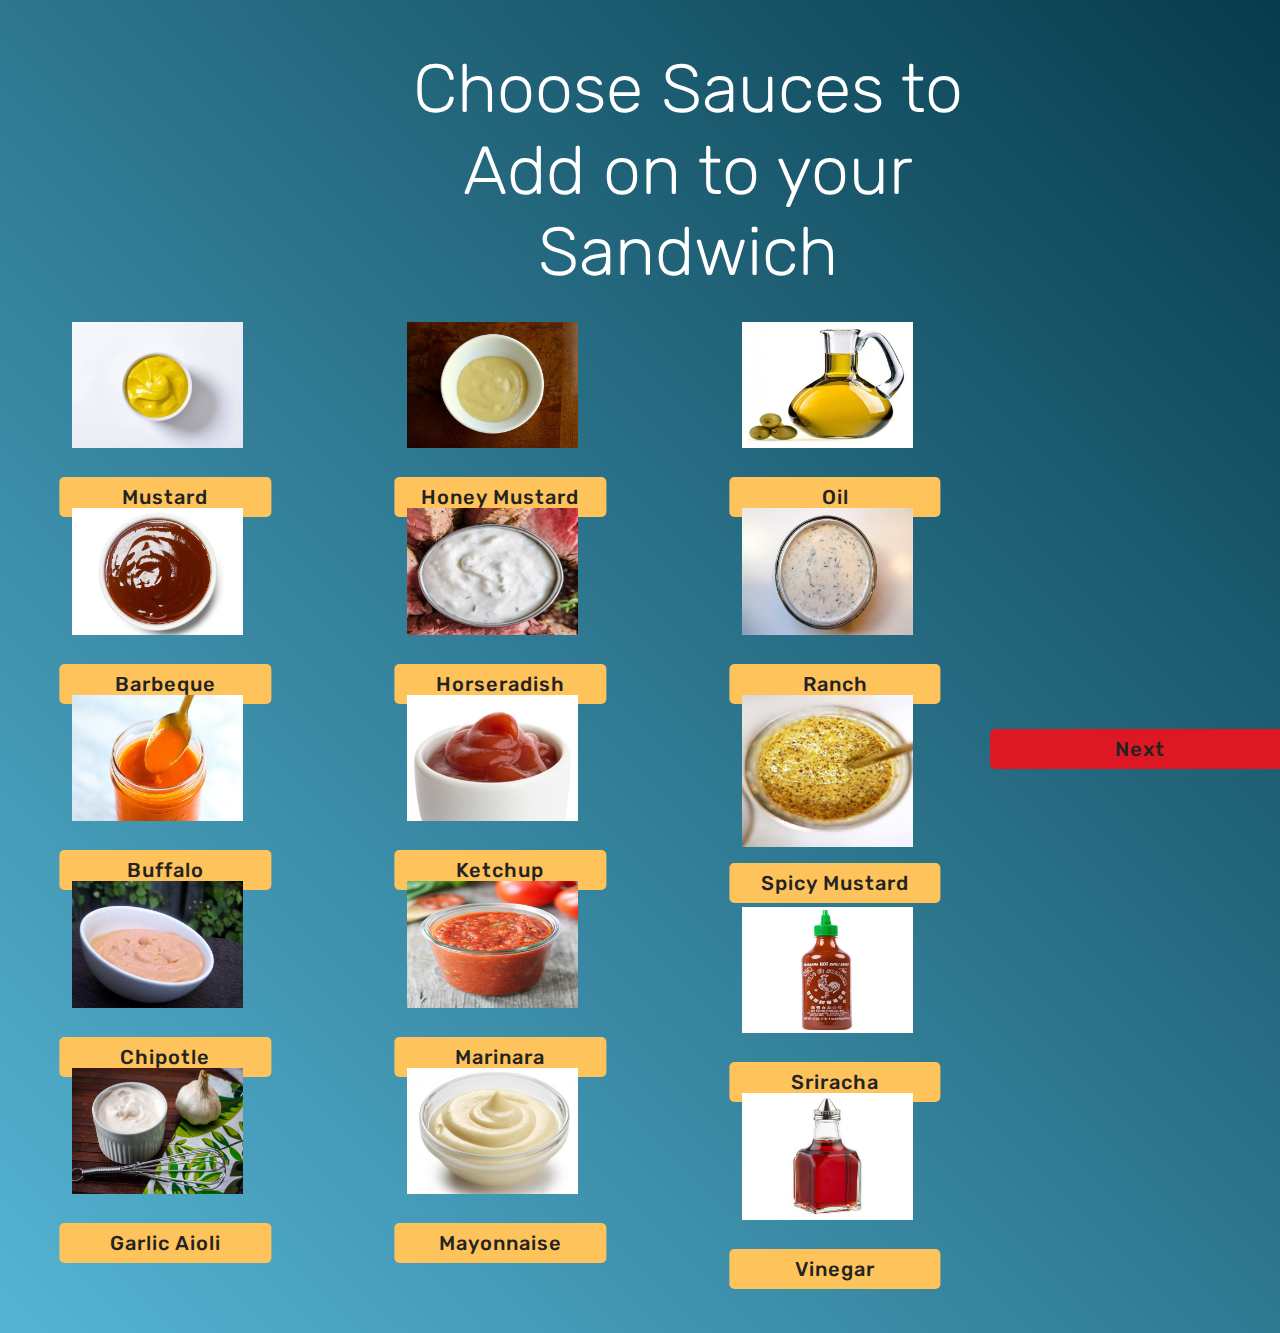
<file: sauce.html>
<!DOCTYPE html>
<html  >
<head>
  <!-- Site made with Mobirise Website Builder v4.11.3, https://mobirise.com -->
  <meta charset="UTF-8">
  <meta http-equiv="X-UA-Compatible" content="IE=edge">
  <meta name="generator" content="Mobirise v4.11.3, mobirise.com">
  <meta name="viewport" content="width=device-width, initial-scale=1, minimum-scale=1">
  <link rel="shortcut icon" href="assets/images/logo4.png" type="image/x-icon">
  <meta name="description" content="Prebuilt page for the 6-12 sandwich builder.">
  
  <title>6-12 Sauce Page</title>
  <link rel="stylesheet" href="assets/web/assets/mobirise-icons/mobirise-icons.css">
  <link rel="stylesheet" href="assets/bootstrap/css/bootstrap.min.css">
  <link rel="stylesheet" href="assets/bootstrap/css/bootstrap-grid.min.css">
  <link rel="stylesheet" href="assets/bootstrap/css/bootstrap-reboot.min.css">
  <link rel="stylesheet" href="assets/tether/tether.min.css">
  <link rel="stylesheet" href="assets/theme/css/style.css">
  <link rel="preload" as="style" href="assets/mobirise/css/mbr-additional.css"><link rel="stylesheet" href="assets/mobirise/css/mbr-additional.css" type="text/css">
  
  
  
</head>
<style>
.container {
  position: relative;
  width: 65%;
  max-width: 400px;
}

.container img {
  width: 60%;
  height: auto;
}

.container .btn {
  position: absolute;
  top: 50%;
  left: 50%;
  transform: translate(-50%, 140%);
  -ms-transform: translate(-50%, -50%);
  background-color: #FFC35B;
  color: white;
  font-size: 20px;
  padding: 12px 24px;
  border: none;
  cursor: pointer;
  border-radius: 5px;
  text-align: center;
}

.container .btn:hover {
  background-color: orange;

}
.column {
  float: left;
  width: 33.33%;
  padding: 5px;
}

/* Clear floats after image containers */
.row::after {
  content: "";
  clear: both;
  display: table;
}
</style>
<script src="https://brandonsoboleski.github.io/websitebnt/store2.js" type="text/javascript"></script>

<script type="text/javascript">
  function allownext()
  {
    document.getElementById("btnnext").href="topping.html"; 
  }
  function add( ingredient ) {
    var type = 'Sauces: ';
    if(store.get( type )!=null)
    {
      var list = store.get( type );
      list.push(ingredient);
      store.set( type, list );
    }else{
      var inglist = [ingredient];
      store.set( type, inglist );
    }
  }
</script>
<body>
  <section class="header5 cid-rFLInF4iNo mbr-fullscreen" id="header5-9">
    

    <div class="row" id="optiongrid">
      <div class="row">
        <h1 class="mbr-section-title align-center pb-3 mbr-fonts-style display-1"  style="padding-left: 400px;color: white;"> Choose Sauces to Add on to your Sandwich</h1>
      </div>
      <div class="column">
        <div class="container">
          <img src="img_mustard.jpg" alt="sandwich" style="width:100%; padding-bottom: 60px;padding-left: 10px;">
          <a class="btn btn-md btn-white-outline display-4" onclick="allownext(); add( 'Mustard' )" style="width:100%; height:40px;">Mustard</a>
        </div>
        <div class="container">
          <img src="sa_barbeque.jpeg" alt="sandwich" style="width:100%; padding-bottom: 60px;padding-left: 10px;">
          <a class="btn btn-md btn-white-outline display-4" onclick="allownext(); add( 'Barbeque' )" style="width:100%; height:40px;">Barbeque</a>
        </div>
        <div class="container">
          <img src="sa_buffalo.jpg" alt="sandwich" style="width:100%; padding-bottom: 60px;padding-left: 10px;">
          <a class="btn btn-md btn-white-outline display-4" onclick="allownext(); add( 'Buffalo' )" style="width:100%; height:40px;">Buffalo</a>
        </div>
        <div class="container">
          <img src="sa_chipotle.jpg" alt="sandwich" style="width:100%; padding-bottom: 60px;padding-left: 10px;">
          <a class="btn btn-md btn-white-outline display-4" onclick="allownext(); add( 'Chipotle' )" style="width:100%; height:40px;">Chipotle</a>
        </div>
        <div class="container">
          <img src="sa_garlic_aioli.jpg" alt="sandwich" style="width:100%; padding-bottom: 60px;padding-left: 10px;">
          <a class="btn btn-md btn-white-outline display-4" onclick="allownext(); add( 'Garlic Aioli' )" style="width:100%; height:40px;">Garlic Aioli</a>
        </div>
      </div>
      <div class="column">
        <div class="container">
          <img src="sa_honeymustard.jpg" alt="sandwich" style="width:100%; padding-bottom: 60px;padding-left: 10px;">
          <a class="btn btn-md btn-white-outline display-4" onclick="allownext(); add( 'Honey Mustard' )" style="width:100%; height:40px;">Honey Mustard</a>
        </div>
        <div class="container">
          <img src="sa_horseradish.jpg" alt="sandwich" style="width:100%; padding-bottom: 60px;padding-left: 10px;">
          <a class="btn btn-md btn-white-outline display-4" onclick="allownext(); add( 'Horseradish' )" style="width:100%; height:40px;">Horseradish</a>
        </div>
        <div class="container">
          <img src="sa_ketchup.jpg" alt="sandwich" style="width:100%; padding-bottom: 60px;padding-left: 10px;">
          <a class="btn btn-md btn-white-outline display-4" onclick="allownext(); add( 'Ketchup' )" style="width:100%; height:40px;">Ketchup</a>
        </div>
        <div class="container">
          <img src="sa_marinara.jpg" alt="sandwich" style="width:100%; padding-bottom: 60px;padding-left: 10px;">
          <a class="btn btn-md btn-white-outline display-4" onclick="allownext(); add( 'Marinara' )" style="width:100%; height:40px;">Marinara</a>
        </div>
        <div class="container">
          <img src="sa_mayonnaise.jpg" alt="sandwich" style="width:100%; padding-bottom: 60px;padding-left: 10px;">
          <a class="btn btn-md btn-white-outline display-4" onclick="allownext(); add( 'Mayonnaise' )" style="width:100%; height:40px;">Mayonnaise</a>
        </div>
      </div>
      <div class="column">
        <div class="container">
          <img src="sa_oil.jpg" alt="sandwich" style="width:100%; padding-bottom: 60px;padding-left: 10px;">
          <a class="btn btn-md btn-white-outline display-4" onclick="allownext(); add( 'Oil' )" style="width:100%; height:40px;">Oil</a>
        </div>
        <div class="container">
          <img src="sa_ranch.jpg" alt="sandwich" style="width:100%; padding-bottom: 60px;padding-left: 10px;">
          <a class="btn btn-md btn-white-outline display-4" onclick="allownext(); add( 'Ranch' )" style="width:100%; height:40px;">Ranch</a>
        </div>
        <div class="container">
          <img src="sa_spicymustard.jpg" alt="sandwich" style="width:100%; padding-bottom: 60px;padding-left: 10px;">
          <a class="btn btn-md btn-white-outline display-4" onclick="allownext(); add( 'Spicy Mustard' )" style="width:100%; height:40px;">Spicy Mustard</a>
        </div>
        <div class="container">
          <img src="sa_sriracha.jpg" alt="sandwich" style="width:100%; padding-bottom: 60px;padding-left: 10px;">
          <a class="btn btn-md btn-white-outline display-4" onclick="allownext(); add( 'Sriracha' )" style="width:100%; height:40px;">Sriracha</a>
        </div>
        <div class="container">
          <img src="sa_vinegar.jpg" alt="sandwich" style="width:100%; padding-bottom: 60px;padding-left: 10px;">
          <a class="btn btn-md btn-white-outline display-4" onclick="allownext(); add( 'Vinegar' )" style="width:100%; height:40px;">Vinegar</a>
        </div>
	  </div>
  </div>
  
	<div class="container" id="conttainnext">
			<a class="btn btn-md btn-white-outline display-4"   style="width:300px;height:40px;background-color: #de1822;" id="btnnext">Next</a>
	</div>

</section>


  <section class="engine"><a href="https://mobirise.info/v">free html templates</a></section><script src="assets/web/assets/jquery/jquery.min.js"></script>
  <script src="assets/popper/popper.min.js"></script>
  <script src="assets/bootstrap/js/bootstrap.min.js"></script>
  <script src="assets/tether/tether.min.js"></script>
  <script src="assets/smoothscroll/smooth-scroll.js"></script>
  <script src="assets/theme/js/script.js"></script>
  
  
</body>
</html>
</file>
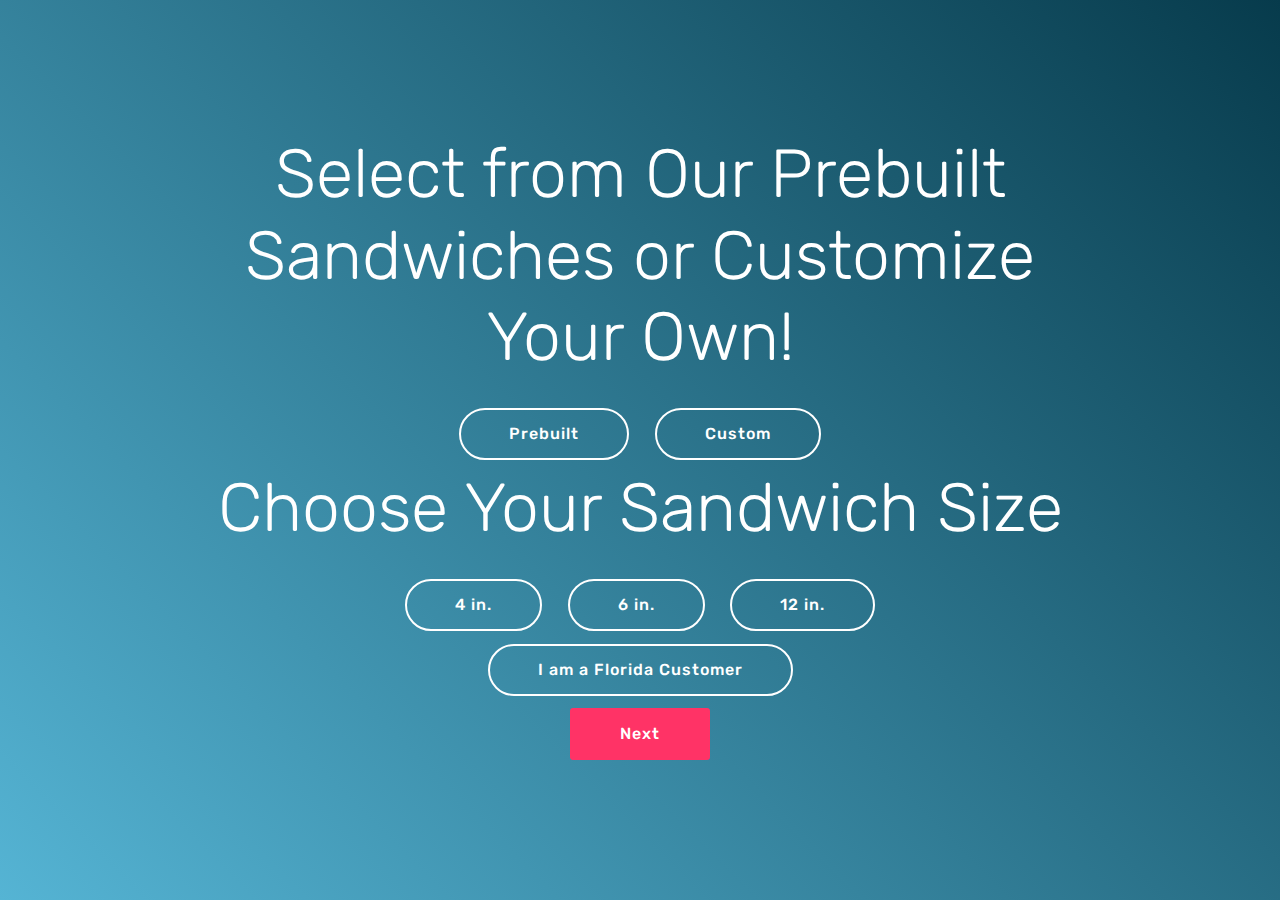
<file: selection_page.html>
<!DOCTYPE html>
<html  >
<head>
  <!-- Site made with Mobirise Website Builder v4.11.3, https://mobirise.com -->
  <meta charset="UTF-8">
  <meta http-equiv="X-UA-Compatible" content="IE=edge">
  <meta name="generator" content="Mobirise v4.11.3, mobirise.com">
  <meta name="viewport" content="width=device-width, initial-scale=1, minimum-scale=1">
  <link rel="shortcut icon" href="assets/images/logo4.png" type="image/x-icon">
  <meta name="description" content="Selection page for the 6-12 sandwich builder.">
  
  <title>6-12 Selection Page</title>
  <link rel="stylesheet" href="assets/web/assets/mobirise-icons/mobirise-icons.css">
  <link rel="stylesheet" href="assets/bootstrap/css/bootstrap.min.css">
  <link rel="stylesheet" href="assets/bootstrap/css/bootstrap-grid.min.css">
  <link rel="stylesheet" href="assets/bootstrap/css/bootstrap-reboot.min.css">
  <link rel="stylesheet" href="assets/tether/tether.min.css">
  <link rel="stylesheet" href="assets/theme/css/style.css">
  <link rel="preload" as="style" href="assets/mobirise/css/mbr-additional.css"><link rel="stylesheet" href="assets/mobirise/css/mbr-additional.css" type="text/css">
  
  
  
</head>
<style>
}
.column {
  float: left;
  width: 33.33%;
  padding: 5px;
}


/* Clear floats after image containers */
.row::after {
  content: "";
  clear: both;
  display: table;
}
</style>
<script src="https://brandonsoboleski.github.io/websitebnt/store2.js" type="text/javascript"></script>

<script type="text/javascript">
  var link = "";
  function prebuilt()
  {
    link="prebuilt.html";
  }
  function custom()
  {
    link = "bread.html"; 
  }
  function addsize( ingredient ) {
    var type = 'Size: ';
    store.set( type, ingredient );
    document.getElementById("btnnext").href=link;
  }
  function addcustomer( ingredient ) {
    var type = 'Location: ';
    store.set( type, ingredient );
  }
</script>
<body onload = "addcustomer('Outside of Florida')">
  <section class="header5 cid-rFLInF4iNo mbr-fullscreen" id="header5-9">

    

    
    <div class="container">
        <div class="row justify-content-center">
            <div class="mbr-white col-md-10">
                <h1 class="mbr-section-title align-center pb-3 mbr-fonts-style display-1"id="header">Select from Our Prebuilt Sandwiches or Customize Your Own!</h1>
                <div class="mbr-section-btn align-center">
                        <a class="btn btn-md btn-white-outline display-4" id="prebtn" onclick="prebuilt()">Prebuilt</a>
                        
                        <a class="btn btn-md btn-white-outline display-4" id="cusbtn" onclick="custom()">Custom</a></div>
            </div>
        </div>
		<div class="row justify-content-center">
            <div class="mbr-white col-md-10">
                <h1 class="mbr-section-title align-center pb-3 mbr-fonts-style display-1">Choose Your Sandwich Size</h1>
                <div class="mbr-section-btn align-center"><a class="btn btn-md btn-white-outline display-4" onclick="addsize(4)" >4 in.</a>
                        <a class="btn btn-md btn-white-outline display-4" onclick="addsize(6)" >6 in.</a>
						<a class="btn btn-md btn-white-outline display-4" onclick="addsize(12)" >12 in.</a></div>
						<div class="mbr-section-btn align-center">
              <a class="btn btn-md btn-white-outline display-4" onclick="addcustomer( 'Florida' )" >I am a Florida Customer</a></div>
						
            </div>
        </div>
		<div class="row justify-content-center">
		    <a class="btn btn-md btn-secondary display-4" id="btnnext">Next</a>
		</div>
    </div>
	

</section>


  <section class="engine"><a href="https://mobirise.info/v">free html templates</a></section><script src="assets/web/assets/jquery/jquery.min.js"></script>
  <script src="assets/popper/popper.min.js"></script>
  <script src="assets/bootstrap/js/bootstrap.min.js"></script>
  <script src="assets/tether/tether.min.js"></script>
  <script src="assets/smoothscroll/smooth-scroll.js"></script>
  <script src="assets/theme/js/script.js"></script>
  
  
</body>
</html>
</file>
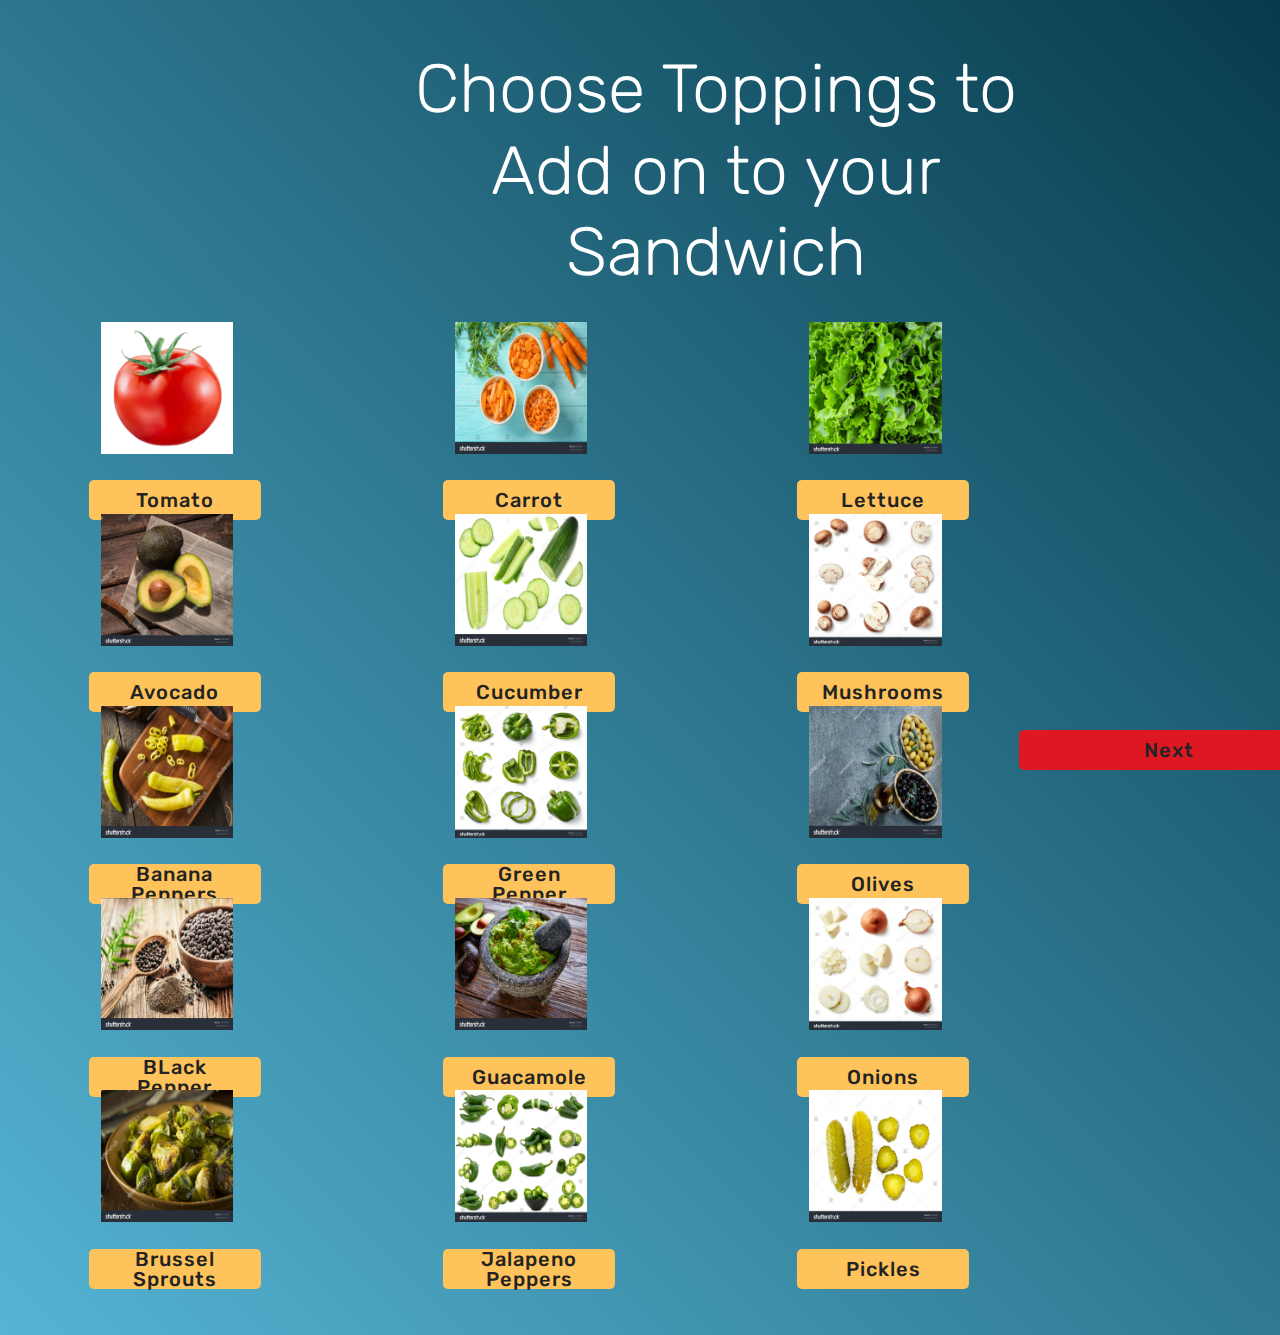
<file: topping.html>
<!DOCTYPE html>
<html  >
<head>
  <!-- Site made with Mobirise Website Builder v4.11.3, https://mobirise.com -->
  <meta charset="UTF-8">
  <meta http-equiv="X-UA-Compatible" content="IE=edge">
  <meta name="generator" content="Mobirise v4.11.3, mobirise.com">
  <meta name="viewport" content="width=device-width, initial-scale=1, minimum-scale=1">
  <link rel="shortcut icon" href="assets/images/logo4.png" type="image/x-icon">
  <meta name="description" content="Prebuilt page for the 6-12 sandwich builder.">
  
  <title>6-12 Toppings Page</title>
  <link rel="stylesheet" href="assets/web/assets/mobirise-icons/mobirise-icons.css">
  <link rel="stylesheet" href="assets/bootstrap/css/bootstrap.min.css">
  <link rel="stylesheet" href="assets/bootstrap/css/bootstrap-grid.min.css">
  <link rel="stylesheet" href="assets/bootstrap/css/bootstrap-reboot.min.css">
  <link rel="stylesheet" href="assets/tether/tether.min.css">
  <link rel="stylesheet" href="assets/theme/css/style.css">
  <link rel="preload" as="style" href="assets/mobirise/css/mbr-additional.css"><link rel="stylesheet" href="assets/mobirise/css/mbr-additional.css" type="text/css">
  
  
  
</head>
<style>
.container {
  position: relative;
  width: 50%;
  max-width: 400px;
}

.container img {
  width: 60%;
  height: auto;
}

.container .btn {
  position: absolute;
  top: 50%;
  left: 50%;
  transform: translate(-50%, 140%);
  -ms-transform: translate(-50%, -50%);
  background-color: #FFC35B;
  color: white;
  font-size: 20px;
  padding: 12px 24px;
  border: none;
  cursor: pointer;
  border-radius: 5px;
  text-align: center;
}

.container .btn:hover {
  background-color: orange;

}
.column {
  float: left;
  width: 33.33%;
  padding: 5px;
}

/* Clear floats after image containers */
.row::after {
  content: "";
  clear: both;
  display: table;
}
</style>
<script type="text/javascript">
  var toppings = "";
  function allownext()
  {
    document.getElementById("btnnext").href="confirmation.html"; 
  }
  function add( ingredient ) {
    var type = 'Toppings: ';
    if(store.get( type )!=null)
    {
      var list = store.get( type );
      list.push(ingredient);
      store.set( type, list );
    }else{
      var inglist = [ingredient];
      store.set( type, inglist );
    }
    
  }
</script>
<script src="https://brandonsoboleski.github.io/websitebnt/store2.js" type="text/javascript"></script>

<body>
  <section class="header5 cid-rFLInF4iNo mbr-fullscreen" id="header5-9">
    

    <div class="row" id="optiongrid">
      <div class="row">
        <h1 class="mbr-section-title align-center pb-3 mbr-fonts-style display-1" style="padding-left: 400px;color: white;"> Choose Toppings to Add on to your Sandwich</h1>
      </div>
      <div class="column">
        <div class="container">
          <img src="img_tomato.jpg" alt="sandwich" style="width:100%; padding-bottom: 60px;padding-left: 10px;">
          <a class="btn btn-md btn-white-outline display-4" onclick="add('Tomato');allownext();" style="width:100%; height:40px;">Tomato</a>
        </div>
        <div class="container">
          <img src="t_avocado.jpg" alt="sandwich" style="width:100%; padding-bottom: 60px;padding-left: 10px;">
          <a class="btn btn-md btn-white-outline display-4" onclick="allownext(); add( 'Avocado' )" style="width:100%; height:40px;">Avocado</a>
        </div>
        <div class="container">
          <img src="t_banana_peppers.jpg" alt="sandwich" style="width:100%; padding-bottom: 60px;padding-left: 10px;">
          <a class="btn btn-md btn-white-outline display-4" onclick="allownext(); add( 'Banana Peppers' )" style="width:100%; height:40px;">Banana Peppers</a>
        </div>
        <div class="container">
          <img src="t_black_pepper.jpg" alt="sandwich" style="width:100%; padding-bottom: 60px;padding-left: 10px;">
          <a class="btn btn-md btn-white-outline display-4" onclick="allownext(); add( 'Black Pepper' )" style="width:100%; height:40px;">BLack Pepper</a>
        </div>
        <div class="container">
          <img src="t_brussel_sprouts.jpg" alt="sandwich" style="width:100%; padding-bottom: 60px;padding-left: 10px;">
          <a class="btn btn-md btn-white-outline display-4" onclick="allownext(); add( 'Brussel Sprouts' )" style="width:100%; height:40px;">Brussel Sprouts</a>
        </div>
      </div>
      <div class="column">
        <div class="container">
          <img src="t_carrot.jpg" alt="sandwich" height="42" width="42" style="width:100%; padding-bottom: 60px;padding-left: 10px;">
          <a class="btn btn-md btn-white-outline display-4" onclick="allownext(); add( 'Carrot' )" style="width:100%; height:40px;">Carrot</a>
        </div>
        <div class="container">
          <img src="t_cucumber.jpg" alt="sandwich" style="width:100%; padding-bottom: 60px;padding-left: 10px;">
          <a class="btn btn-md btn-white-outline display-4" onclick="allownext(); add( 'Cucumber' )" style="width:100%; height:40px;">Cucumber</a>
        </div>
        <div class="container">
          <img src="t_green_pepper.jpg" alt="sandwich" style="width:100%; padding-bottom: 60px;padding-left: 10px;">
          <a class="btn btn-md btn-white-outline display-4" onclick="allownext(); add( 'Green Pepper' )" style="width:100%; height:40px;">Green Pepper</a>
        </div>
        <div class="container">
          <img src="t_guacamole.jpg" alt="sandwich" style="width:100%; padding-bottom: 60px;padding-left: 10px;">
          <a class="btn btn-md btn-white-outline display-4" onclick="allownext(); add( 'Guacamole' )" style="width:100%; height:40px;">Guacamole</a>
        </div>
        <div class="container">
          <img src="t_jalapeno_peppers.jpg" alt="sandwich" style="width:100%; padding-bottom: 60px;padding-left: 10px;">
          <a class="btn btn-md btn-white-outline display-4" onclick="allownext(); add( 'Jalapeno Peppers' )" style="width:100%; height:40px;">Jalapeno Peppers</a>
        </div>
      </div>
      <div class="column">
        <div class="container">
          <img src="t_lettuce.jpg" alt="sandwich" style="width:100%; padding-bottom: 60px;padding-left: 10px;">
          <a class="btn btn-md btn-white-outline display-4" onclick="allownext(); add( 'Lettuce' )" style="width:100%; height:40px;">Lettuce</a>
        </div>
        <div class="container">
          <img src="t_mushrooms.jpg" alt="sandwich" style="width:100%; padding-bottom: 60px;padding-left: 10px;">
          <a class="btn btn-md btn-white-outline display-4" onclick="allownext(); add( 'Mushrooms' )" style="width:100%; height:40px;">Mushrooms</a>
        </div>
        <div class="container">
          <img src="t_olives.jpg" alt="sandwich" style="width:100%; padding-bottom: 60px;padding-left: 10px;">
          <a class="btn btn-md btn-white-outline display-4" onclick="allownext(); add( 'Olives' )" style="width:100%; height:40px;">Olives</a>
        </div>
        <div class="container">
          <img src="t_onions.jpg" alt="sandwich" style="width:100%; padding-bottom: 60px;padding-left: 10px;">
          <a class="btn btn-md btn-white-outline display-4" onclick="allownext(); add( 'Onions' )" style="width:100%; height:40px;">Onions</a>
        </div>
        <div class="container">
          <img src="t_pickles.jpg" alt="sandwich" style="width:100%; padding-bottom: 60px;padding-left: 10px;">
          <a class="btn btn-md btn-white-outline display-4" onclick="allownext(); add( 'Pickles' )" style="width:100%; height:40px;">Pickles</a>
        </div>
	  </div>
  </div>
  
	<div class="container" id="conttainnext">
			<a class="btn btn-md btn-white-outline display-4"   style="width:300px;height:40px;background-color: #de1822;" id="btnnext">Next</a>
	</div>

</section>


  <section class="engine"><a href="https://mobirise.info/v">free html templates</a></section><script src="assets/web/assets/jquery/jquery.min.js"></script>
  <script src="assets/popper/popper.min.js"></script>
  <script src="assets/bootstrap/js/bootstrap.min.js"></script>
  <script src="assets/tether/tether.min.js"></script>
  <script src="assets/smoothscroll/smooth-scroll.js"></script>
  <script src="assets/theme/js/script.js"></script>
  
  
</body>
</html>
</file>
<file: style.css>
.leftside, .middle, .rightside {
    height:50vh
    width:100%
}

@media screen and (min-width:768px)
{
    .leftside, .middle, .rightside{
        height:100vh;
    }
}

.leftside {
    background:red;
    color:white;
}

.middle {
    background:purple;
    color:white;
}

.rightside {
    background:blue;
    color:white;
}
</file>
<file: assets/web/assets/mobirise-icons/mobirise-icons.css>
@font-face {
  font-family: 'MobiriseIcons';
  src:  url('mobirise-icons.eot?spat4u');
  src:  url('mobirise-icons.eot?spat4u#iefix') format('embedded-opentype'),
    url('mobirise-icons.ttf?spat4u') format('truetype'),
    url('mobirise-icons.woff?spat4u') format('woff'),
    url('mobirise-icons.svg?spat4u#MobiriseIcons') format('svg');
  font-weight: normal;
  font-style: normal;
  font-display: swap;
}

[class^="mbri-"], [class*=" mbri-"] {
  /* use !important to prevent issues with browser extensions that change fonts */
  font-family: MobiriseIcons !important;
  speak: none;
  font-style: normal;
  font-weight: normal;
  font-variant: normal;
  text-transform: none;
  line-height: 1;

  /* Better Font Rendering =========== */
  -webkit-font-smoothing: antialiased;
  -moz-osx-font-smoothing: grayscale;
}

.mbri-add-submenu:before {
  content: "\e900";
}
.mbri-alert:before {
  content: "\e901";
}
.mbri-align-center:before {
  content: "\e902";
}
.mbri-align-justify:before {
  content: "\e903";
}
.mbri-align-left:before {
  content: "\e904";
}
.mbri-align-right:before {
  content: "\e905";
}
.mbri-android:before {
  content: "\e906";
}
.mbri-apple:before {
  content: "\e907";
}
.mbri-arrow-down:before {
  content: "\e908";
}
.mbri-arrow-next:before {
  content: "\e909";
}
.mbri-arrow-prev:before {
  content: "\e90a";
}
.mbri-arrow-up:before {
  content: "\e90b";
}
.mbri-bold:before {
  content: "\e90c";
}
.mbri-bookmark:before {
  content: "\e90d";
}
.mbri-bootstrap:before {
  content: "\e90e";
}
.mbri-briefcase:before {
  content: "\e90f";
}
.mbri-browse:before {
  content: "\e910";
}
.mbri-bulleted-list:before {
  content: "\e911";
}
.mbri-calendar:before {
  content: "\e912";
}
.mbri-camera:before {
  content: "\e913";
}
.mbri-cart-add:before {
  content: "\e914";
}
.mbri-cart-full:before {
  content: "\e915";
}
.mbri-cash:before {
  content: "\e916";
}
.mbri-change-style:before {
  content: "\e917";
}
.mbri-chat:before {
  content: "\e918";
}
.mbri-clock:before {
  content: "\e919";
}
.mbri-close:before {
  content: "\e91a";
}
.mbri-cloud:before {
  content: "\e91b";
}
.mbri-code:before {
  content: "\e91c";
}
.mbri-contact-form:before {
  content: "\e91d";
}
.mbri-credit-card:before {
  content: "\e91e";
}
.mbri-cursor-click:before {
  content: "\e91f";
}
.mbri-cust-feedback:before {
  content: "\e920";
}
.mbri-database:before {
  content: "\e921";
}
.mbri-delivery:before {
  content: "\e922";
}
.mbri-desktop:before {
  content: "\e923";
}
.mbri-devices:before {
  content: "\e924";
}
.mbri-down:before {
  content: "\e925";
}
.mbri-download:before {
  content: "\e989";
}
.mbri-drag-n-drop:before {
  content: "\e927";
}
.mbri-drag-n-drop2:before {
  content: "\e928";
}
.mbri-edit:before {
  content: "\e929";
}
.mbri-edit2:before {
  content: "\e92a";
}
.mbri-error:before {
  content: "\e92b";
}
.mbri-extension:before {
  content: "\e92c";
}
.mbri-features:before {
  content: "\e92d";
}
.mbri-file:before {
  content: "\e92e";
}
.mbri-flag:before {
  content: "\e92f";
}
.mbri-folder:before {
  content: "\e930";
}
.mbri-gift:before {
  content: "\e931";
}
.mbri-github:before {
  content: "\e932";
}
.mbri-globe:before {
  content: "\e933";
}
.mbri-globe-2:before {
  content: "\e934";
}
.mbri-growing-chart:before {
  content: "\e935";
}
.mbri-hearth:before {
  content: "\e936";
}
.mbri-help:before {
  content: "\e937";
}
.mbri-home:before {
  content: "\e938";
}
.mbri-hot-cup:before {
  content: "\e939";
}
.mbri-idea:before {
  content: "\e93a";
}
.mbri-image-gallery:before {
  content: "\e93b";
}
.mbri-image-slider:before {
  content: "\e93c";
}
.mbri-info:before {
  content: "\e93d";
}
.mbri-italic:before {
  content: "\e93e";
}
.mbri-key:before {
  content: "\e93f";
}
.mbri-laptop:before {
  content: "\e940";
}
.mbri-layers:before {
  content: "\e941";
}
.mbri-left-right:before {
  content: "\e942";
}
.mbri-left:before {
  content: "\e943";
}
.mbri-letter:before {
  content: "\e944";
}
.mbri-like:before {
  content: "\e945";
}
.mbri-link:before {
  content: "\e946";
}
.mbri-lock:before {
  content: "\e947";
}
.mbri-login:before {
  content: "\e948";
}
.mbri-logout:before {
  content: "\e949";
}
.mbri-magic-stick:before {
  content: "\e94a";
}
.mbri-map-pin:before {
  content: "\e94b";
}
.mbri-menu:before {
  content: "\e94c";
}
.mbri-mobile:before {
  content: "\e94d";
}
.mbri-mobile2:before {
  content: "\e94e";
}
.mbri-mobirise:before {
  content: "\e94f";
}
.mbri-more-horizontal:before {
  content: "\e950";
}
.mbri-more-vertical:before {
  content: "\e951";
}
.mbri-music:before {
  content: "\e952";
}
.mbri-new-file:before {
  content: "\e953";
}
.mbri-numbered-list:before {
  content: "\e954";
}
.mbri-opened-folder:before {
  content: "\e955";
}
.mbri-pages:before {
  content: "\e956";
}
.mbri-paper-plane:before {
  content: "\e957";
}
.mbri-paperclip:before {
  content: "\e958";
}
.mbri-photo:before {
  content: "\e959";
}
.mbri-photos:before {
  content: "\e95a";
}
.mbri-pin:before {
  content: "\e95b";
}
.mbri-play:before {
  content: "\e95c";
}
.mbri-plus:before {
  content: "\e95d";
}
.mbri-preview:before {
  content: "\e95e";
}
.mbri-print:before {
  content: "\e95f";
}
.mbri-protect:before {
  content: "\e960";
}
.mbri-question:before {
  content: "\e961";
}
.mbri-quote-left:before {
  content: "\e962";
}
.mbri-quote-right:before {
  content: "\e963";
}
.mbri-refresh:before {
  content: "\e964";
}
.mbri-responsive:before {
  content: "\e965";
}
.mbri-right:before {
  content: "\e966";
}
.mbri-rocket:before {
  content: "\e967";
}
.mbri-sad-face:before {
  content: "\e968";
}
.mbri-sale:before {
  content: "\e969";
}
.mbri-save:before {
  content: "\e96a";
}
.mbri-search:before {
  content: "\e96b";
}
.mbri-setting:before {
  content: "\e96c";
}
.mbri-setting2:before {
  content: "\e96d";
}
.mbri-setting3:before {
  content: "\e96e";
}
.mbri-share:before {
  content: "\e96f";
}
.mbri-shopping-bag:before {
  content: "\e970";
}
.mbri-shopping-basket:before {
  content: "\e971";
}
.mbri-shopping-cart:before {
  content: "\e972";
}
.mbri-sites:before {
  content: "\e973";
}
.mbri-smile-face:before {
  content: "\e974";
}
.mbri-speed:before {
  content: "\e975";
}
.mbri-star:before {
  content: "\e976";
}
.mbri-success:before {
  content: "\e977";
}
.mbri-sun:before {
  content: "\e978";
}
.mbri-sun2:before {
  content: "\e979";
}
.mbri-tablet:before {
  content: "\e97a";
}
.mbri-tablet-vertical:before {
  content: "\e97b";
}
.mbri-target:before {
  content: "\e97c";
}
.mbri-timer:before {
  content: "\e97d";
}
.mbri-to-ftp:before {
  content: "\e97e";
}
.mbri-to-local-drive:before {
  content: "\e97f";
}
.mbri-touch-swipe:before {
  content: "\e980";
}
.mbri-touch:before {
  content: "\e981";
}
.mbri-trash:before {
  content: "\e982";
}
.mbri-underline:before {
  content: "\e983";
}
.mbri-unlink:before {
  content: "\e984";
}
.mbri-unlock:before {
  content: "\e985";
}
.mbri-up-down:before {
  content: "\e986";
}
.mbri-up:before {
  content: "\e987";
}
.mbri-update:before {
  content: "\e988";
}
.mbri-upload:before {
 content: "\e926"; 
}
.mbri-user:before {
  content: "\e98a";
}
.mbri-user2:before {
  content: "\e98b";
}
.mbri-users:before {
  content: "\e98c";
}
.mbri-video:before {
  content: "\e98d";
}
.mbri-video-play:before {
  content: "\e98e";
}
.mbri-watch:before {
  content: "\e98f";
}
.mbri-website-theme:before {
  content: "\e990";
}
.mbri-wifi:before {
  content: "\e991";
}
.mbri-windows:before {
  content: "\e992";
}
.mbri-zoom-out:before {
  content: "\e993";
}
.mbri-redo:before {
  content: "\e994";
}
.mbri-undo:before {
  content: "\e995";
}
</file>
<file: assets/theme/css/style.css>
/*!
 * Mobirise v4 theme (https://mobirise.com/)
 * Copyright 2017 Mobirise
 */
section {
  background-color: #eeeeee; }

body {
  font-style: normal;
  line-height: 1.5; }

section,
.container,
.container-fluid {
  position: relative;
  word-wrap: break-word; }

a.mbr-iconfont:hover {
  text-decoration: none; }

.article .lead p,
.article .lead ul,
.article .lead ol,
.article .lead pre,
.article .lead blockquote {
  margin-bottom: 0; }

ul,
ol,
pre,
blockquote {
  margin-bottom: 2.3125rem; }

pre {
  background: #f4f4f4;
  padding: 10px 24px;
  white-space: pre-wrap; }

.inactive {
  -webkit-user-select: none;
  -moz-user-select: none;
  -ms-user-select: none;
  user-select: none;
  pointer-events: none;
  -webkit-user-drag: none;
  user-drag: none; }

.mbr-section__comments .row {
  justify-content: center;
  -webkit-justify-content: center; }

a {
  font-style: normal;
  font-weight: 400;
  cursor: pointer; }
  a, a:hover {
    text-decoration: none; }

figure {
  margin-bottom: 0; }

body {
  color: #232323; }

h1,
h2,
h3,
h4,
h5,
h6,
.h1,
.h2,
.h3,
.h4,
.h5,
.h6,
.display-1,
.display-2,
.display-3,
.display-4 {
  line-height: 1;
  word-break: break-word;
  word-wrap: break-word; }

.mbr-section-title {
  font-style: normal;
  line-height: 1.2; }

.mbr-section-subtitle {
  line-height: 1.3; }

.mbr-text {
  font-style: normal;
  line-height: 1.6; }

b,
strong {
  font-weight: bold; }

blockquote {
  padding: 10px 0 10px 20px;
  position: relative;
  border-left: 2px solid;
  border-color: #ff3366; }

input:-webkit-autofill, input:-webkit-autofill:hover, input:-webkit-autofill:focus, input:-webkit-autofill:active {
  transition-delay: 9999s;
  transition-property: background-color, color; }

textarea[type='hidden'] {
  display: none; }

body {
  position: relative; }

section {
  background-position: 50% 50%;
  background-repeat: no-repeat;
  background-size: cover; }
  section .mbr-background-video,
  section .mbr-background-video-preview {
    position: absolute;
    bottom: 0;
    left: 0;
    right: 0;
    top: 0; }

.hidden {
  visibility: hidden; }

.mbr-z-index20 {
  z-index: 20; }

/*! Base colors */
.mbr-white {
  color: #ffffff; }

.mbr-black {
  color: #000000; }

.mbr-bg-white {
  background-color: #ffffff; }

.mbr-bg-black {
  background-color: #000000; }

/*! Text-aligns */
.align-left {
  text-align: left; }

.align-center {
  text-align: center; }

.align-right {
  text-align: right; }

@media (max-width: 767px) {
  .align-left,
  .align-center,
  .align-right,
  .mbr-section-btn,
  .mbr-section-title {
    text-align: center; } }
/*! Font-weight  */
.mbr-light {
  font-weight: 300; }

.mbr-regular {
  font-weight: 400; }

.mbr-semibold {
  font-weight: 500; }

.mbr-bold {
  font-weight: 700; }

/*! Media  */
.media-size-item {
  -webkit-flex: 1 1 auto;
  -moz-flex: 1 1 auto;
  -ms-flex: 1 1 auto;
  -o-flex: 1 1 auto;
  flex: 1 1 auto; }

.media-content {
  -webkit-flex-basis: 100%;
  flex-basis: 100%; }

.media-container-row {
  display: -ms-flexbox;
  display: -webkit-flex;
  display: flex;
  -webkit-flex-direction: row;
  -ms-flex-direction: row;
  flex-direction: row;
  -webkit-flex-wrap: wrap;
  -ms-flex-wrap: wrap;
  flex-wrap: wrap;
  -webkit-justify-content: center;
  -ms-flex-pack: center;
  justify-content: center;
  -webkit-align-content: center;
  -ms-flex-line-pack: center;
  align-content: center;
  -webkit-align-items: start;
  -ms-flex-align: start;
  align-items: start; }
  .media-container-row .media-size-item {
    width: 400px; }

.media-container-column {
  display: -ms-flexbox;
  display: -webkit-flex;
  display: flex;
  -webkit-flex-direction: column;
  -ms-flex-direction: column;
  flex-direction: column;
  -webkit-flex-wrap: wrap;
  -ms-flex-wrap: wrap;
  flex-wrap: wrap;
  -webkit-justify-content: center;
  -ms-flex-pack: center;
  justify-content: center;
  -webkit-align-content: center;
  -ms-flex-line-pack: center;
  align-content: center;
  -webkit-align-items: stretch;
  -ms-flex-align: stretch;
  align-items: stretch; }
  .media-container-column > * {
    width: 100%; }

@media (min-width: 992px) {
  .media-container-row {
    -webkit-flex-wrap: nowrap;
    -ms-flex-wrap: nowrap;
    flex-wrap: nowrap; } }
figure {
  overflow: hidden; }

figure[mbr-media-size] {
  transition: width 0.1s; }

.mbr-figure img,
.mbr-figure iframe {
  display: block;
  width: 100%; }

.card {
  background-color: transparent;
  border: none; }

.card-box {
  width: 100%; }

.card-img {
  text-align: center;
  flex-shrink: 0;
  -webkit-flex-shrink: 0; }

.media {
  max-width: 100%;
  margin: 0 auto; }

.mbr-figure {
  -ms-flex-item-align: center;
  -ms-grid-row-align: center;
  -webkit-align-self: center;
  align-self: center; }

.media-container > div {
  max-width: 100%; }

.mbr-figure img,
.card-img img {
  width: 100%; }

@media (max-width: 991px) {
  .media-size-item {
    width: auto !important; }

  .media {
    width: auto; }

  .mbr-figure {
    width: 100% !important; } }
/*! Buttons */
.btn {
  font-weight: 500;
  border-width: 2px;
  font-style: normal;
  letter-spacing: 1px;
  margin: .4rem .8rem;
  white-space: normal;
  -webkit-transition: all .3s ease-in-out;
  -moz-transition: all .3s ease-in-out;
  transition: all .3s ease-in-out;
  display: inline-flex;
  align-items: center;
  justify-content: center;
  word-break: break-word;
  -webkit-align-items: center;
  -webkit-justify-content: center;
  display: -webkit-inline-flex; }

.btn-sm {
  font-weight: 500;
  letter-spacing: 1px;
  -webkit-transition: all .3s ease-in-out;
  -moz-transition: all .3s ease-in-out;
  transition: all .3s ease-in-out; }

.btn-md {
  font-weight: 500;
  letter-spacing: 1px;
  margin: .4rem .8rem !important;
  -webkit-transition: all .3s ease-in-out;
  -moz-transition: all .3s ease-in-out;
  transition: all .3s ease-in-out; }

.btn-lg {
  font-weight: 500;
  letter-spacing: 1px;
  margin: .4rem .8rem !important;
  -webkit-transition: all .3s ease-in-out;
  -moz-transition: all .3s ease-in-out;
  transition: all .3s ease-in-out; }

.mbr-section-btn {
  margin-left: -0.25rem;
  margin-right: -0.25rem;
  font-size: 0; }

nav .mbr-section-btn {
  margin-left: 0rem;
  margin-right: 0rem; }

.btn-form {
  border-radius: 0; }
  .btn-form:hover {
    cursor: pointer; }

/*! Btn icon margin */
.btn .mbr-iconfont,
.btn.btn-sm .mbr-iconfont {
  cursor: pointer;
  margin-right: 0.5rem; }

.btn.btn-md .mbr-iconfont,
.btn.btn-md .mbr-iconfont {
  margin-right: 0.8rem; }

.mbr-regular {
  font-weight: 400; }

.mbr-semibold {
  font-weight: 500; }

.mbr-bold {
  font-weight: 700; }

[type='submit'] {
  -webkit-appearance: none; }

/*! Full-screen */
.mbr-fullscreen .mbr-overlay {
  min-height: 100vh; }

.mbr-fullscreen {
  display: flex;
  display: -webkit-flex;
  display: -moz-flex;
  display: -ms-flex;
  display: -o-flex;
  align-items: center;
  -webkit-align-items: center;
  min-height: 100vh;
  padding-top: 3rem;
  padding-bottom: 3rem; }

/*! Map */
.map {
  height: 25rem;
  position: relative; }
  .map iframe {
    width: 100%;
    height: 100%; }

.mbr-overlay {
  background-color: #000;
  bottom: 0;
  left: 0;
  opacity: .5;
  position: absolute;
  right: 0;
  top: 0;
  z-index: 0;
  pointer-events: none; }

/* Form */
blockquote {
  font-style: italic;
  padding: 10px 0 10px 20px;
  font-size: 1.09rem;
  position: relative;
  border-width: 3px; }

.form-control {
  background-color: #f5f5f5;
  box-shadow: none;
  color: #565656;
  line-height: 1.43;
  min-height: 3.5em;
  padding: 1.07em .5em; }
  .form-control, .form-control:focus {
    border: 1px solid #e8e8e8; }
  .form-active .form-control:invalid {
    border-color: red; }

.form-control-label {
  position: relative;
  cursor: pointer;
  margin-bottom: .357em;
  padding: 0; }

.alert {
  color: #ffffff;
  border-radius: 0;
  border: 0;
  font-size: .875rem;
  line-height: 1.5;
  margin-bottom: 1.875rem;
  padding: 1.25rem;
  position: relative; }
  .alert.alert-form::after {
    background-color: inherit;
    bottom: -7px;
    content: "";
    display: block;
    height: 14px;
    left: 50%;
    margin-left: -7px;
    position: absolute;
    transform: rotate(45deg);
    width: 14px;
    -webkit-transform: rotate(45deg); }

.form-asterisk {
  font-family: initial;
  position: absolute;
  top: -2px;
  font-weight: normal; }

/*! Scroll to top arrow */
#scrollToTop a i:before {
  content: '';
  position: absolute;
  height: 40%;
  top: 25%;
  background: #fff;
  width: 2px;
  left: calc(50% - 1px); }
#scrollToTop a i:after {
  content: '';
  position: absolute;
  display: block;
  border-top: 2px solid #fff;
  border-right: 2px solid #fff;
  width: 40%;
  height: 40%;
  left: 30%;
  bottom: 30%;
  transform: rotate(135deg);
  -webkit-transform: rotate(135deg); }

.mbr-arrow-up {
  bottom: 25px;
  right: 90px;
  position: fixed;
  text-align: right;
  z-index: 5000;
  color: #ffffff;
  font-size: 32px;
  transform: rotate(180deg);
  -webkit-transform: rotate(180deg); }

.mbr-arrow-up a {
  background: rgba(0, 0, 0, 0.2);
  border-radius: 3px;
  color: #fff;
  display: inline-block;
  height: 60px;
  width: 60px;
  outline-style: none !important;
  position: relative;
  text-decoration: none;
  transition: all 0.3s ease-in-out;
  cursor: pointer;
  text-align: center; }
  .mbr-arrow-up a:hover {
    background-color: rgba(0, 0, 0, 0.4); }
  .mbr-arrow-up a i {
    line-height: 60px; }

.mbr-arrow-up-icon {
  display: block;
  color: #fff; }

.mbr-arrow-up-icon::before {
  content: '\203a';
  display: inline-block;
  font-family: serif;
  font-size: 32px;
  line-height: 1;
  font-style: normal;
  position: relative;
  top: 6px;
  left: -4px;
  -webkit-transform: rotate(-90deg);
  transform: rotate(-90deg); }

/*! Arrow Down */
.mbr-arrow {
  position: absolute;
  bottom: 45px;
  left: 50%;
  width: 60px;
  height: 60px;
  cursor: pointer;
  background-color: rgba(80, 80, 80, 0.5);
  border-radius: 50%;
  -webkit-transform: translateX(-50%);
  transform: translateX(-50%); }
  .mbr-arrow > a {
    display: inline-block;
    text-decoration: none;
    outline-style: none;
    -webkit-animation: arrowdown 1.7s ease-in-out infinite;
    animation: arrowdown 1.7s ease-in-out infinite; }
    .mbr-arrow > a > i {
      position: absolute;
      top: -2px;
      left: 15px;
      font-size: 2rem; }

@keyframes arrowdown {
  0% {
    transform: translateY(0px);
    -webkit-transform: translateY(0px); }
  50% {
    transform: translateY(-5px);
    -webkit-transform: translateY(-5px); }
  100% {
    transform: translateY(0px);
    -webkit-transform: translateY(0px); } }
@-webkit-keyframes arrowdown {
  0% {
    transform: translateY(0px);
    -webkit-transform: translateY(0px); }
  50% {
    transform: translateY(-5px);
    -webkit-transform: translateY(-5px); }
  100% {
    transform: translateY(0px);
    -webkit-transform: translateY(0px); } }
@media (max-width: 500px) {
  .mbr-arrow-up {
    left: 50%;
    right: auto;
    transform: translateX(-50%) rotate(180deg);
    -webkit-transform: translateX(-50%) rotate(180deg); } }
/*Gradients animation*/
@keyframes gradient-animation {
  from {
    background-position: 0% 100%;
    animation-timing-function: ease-in-out; }
  to {
    background-position: 100% 0%;
    animation-timing-function: ease-in-out; } }
@-webkit-keyframes gradient-animation {
  from {
    background-position: 0% 100%;
    animation-timing-function: ease-in-out; }
  to {
    background-position: 100% 0%;
    animation-timing-function: ease-in-out; } }
.bg-gradient {
  background-size: 200% 200%;
  animation: gradient-animation 5s infinite alternate;
  -webkit-animation: gradient-animation 5s infinite alternate; }

.menu .navbar-brand {
  display: -webkit-flex; }
  .menu .navbar-brand span {
    display: flex;
    display: -webkit-flex; }
  .menu .navbar-brand .navbar-caption-wrap {
    display: -webkit-flex; }
  .menu .navbar-brand .navbar-logo img {
    display: -webkit-flex; }
@media (min-width: 768px) and (max-width: 1023px) {
  .menu .navbar-toggleable-sm .navbar-nav {
    display: -webkit-box;
    display: -webkit-flex;
    display: -ms-flexbox; } }
@media (max-width: 1023px) {
  .menu .navbar-collapse {
    max-height: 93.5vh; }
    .menu .navbar-collapse.show {
      overflow: auto; } }
@media (min-width: 1024px) {
  .menu .navbar-nav.nav-dropdown {
    display: -webkit-flex; }
  .menu .navbar-toggleable-sm .navbar-collapse {
    display: -webkit-flex !important; }
  .menu .collapsed .navbar-collapse {
    max-height: 93.5vh; }
    .menu .collapsed .navbar-collapse.show {
      overflow: auto; } }
@media (max-width: 767px) {
  .menu .navbar-collapse {
    max-height: 80vh; } }

/* Others*/
.note-check a[data-value=Rubik] {
  font-style: normal; }

.mbr-arrow a {
  color: #ffffff; }

@media (max-width: 767px) {
  .mbr-arrow {
    display: none; } }
.navbar {
  display: -webkit-flex;
  -webkit-flex-wrap: wrap;
  -webkit-align-items: center;
  -webkit-justify-content: space-between; }

.navbar-collapse {
  -webkit-flex-basis: 100%;
  -webkit-flex-grow: 1;
  -webkit-align-items: center; }

.nav-dropdown .link {
  padding: 0.667em 1.667em !important;
  margin: 0 !important; }

.nav {
  display: -webkit-flex;
  -webkit-flex-wrap: wrap; }

.row {
  display: -webkit-flex;
  -webkit-flex-wrap: wrap; }

.justify-content-center {
  -webkit-justify-content: center; }

.form-inline {
  display: -webkit-flex;
  -webkit-flex-flow: row wrap;
  -webkit-align-items: center; }

.card-wrapper {
  -webkit-flex: 1; }

.carousel-control {
  z-index: 10;
  display: -webkit-flex;
  -webkit-align-items: center;
  -webkit-justify-content: center; }

.carousel-controls {
  display: -webkit-flex; }

.media {
  display: -webkit-flex; }

.form-group:focus {
  outline: none; }

.jq-selectbox__select {
  padding: 1.07em 0.5em;
  position: absolute;
  top: 0;
  left: 0;
  width: 100%; }

.jq-selectbox__dropdown {
  position: absolute;
  top: 100% !important;
  left: 0 !important;
  width: 100% !important; }

.jq-selectbox__trigger-arrow {
  transform: translateY(-50%); }

.jq-selectbox li {
  padding: 1.07em 0.5em; }

input[type='range'] {
  padding-left: 0 !important;
  padding-right: 0 !important; }

.modal-dialog,
.modal-content {
  height: 100%; }

.modal-dialog .carousel-inner {
  height: calc(100vh - 1.75rem); }
  @media (max-width: 575px) {
    .modal-dialog .carousel-inner {
      height: calc(100vh - 1rem); } }

.carousel-item {
  text-align: center; }

.carousel-item img {
  margin: auto; }

.navbar-toggler {
  -webkit-align-self: flex-start;
  -ms-flex-item-align: start;
  align-self: flex-start;
  padding: 0.25rem 0.75rem;
  font-size: 1.25rem;
  line-height: 1;
  background: transparent;
  border: 1px solid transparent;
  -webkit-border-radius: 0.25rem;
  border-radius: 0.25rem; }

.navbar-toggler:focus,
.navbar-toggler:hover {
  text-decoration: none; }

.navbar-toggler-icon {
  display: inline-block;
  width: 1.5em;
  height: 1.5em;
  vertical-align: middle;
  content: '';
  background: no-repeat center center;
  -webkit-background-size: 100% 100%;
  -o-background-size: 100% 100%;
  background-size: 100% 100%; }

.navbar-toggler-left {
  position: absolute;
  left: 1rem; }

.navbar-toggler-right {
  position: absolute;
  right: 1rem; }

@media (max-width: 575px) {
  .navbar-toggleable .navbar-nav .dropdown-menu {
    position: static;
    float: none; }

  .navbar-toggleable > .container {
    padding-right: 0;
    padding-left: 0; } }
@media (min-width: 576px) {
  .navbar-toggleable {
    -webkit-box-orient: horizontal;
    -webkit-box-direction: normal;
    -webkit-flex-direction: row;
    -ms-flex-direction: row;
    flex-direction: row;
    -webkit-flex-wrap: nowrap;
    -ms-flex-wrap: nowrap;
    flex-wrap: nowrap;
    -webkit-box-align: center;
    -webkit-align-items: center;
    -ms-flex-align: center;
    align-items: center; }

  .navbar-toggleable .navbar-nav {
    -webkit-box-orient: horizontal;
    -webkit-box-direction: normal;
    -webkit-flex-direction: row;
    -ms-flex-direction: row;
    flex-direction: row; }

  .navbar-toggleable .navbar-nav .nav-link {
    padding-right: 0.5rem;
    padding-left: 0.5rem; }

  .navbar-toggleable > .container {
    display: -webkit-box;
    display: -webkit-flex;
    display: -ms-flexbox;
    display: flex;
    -webkit-flex-wrap: nowrap;
    -ms-flex-wrap: nowrap;
    flex-wrap: nowrap;
    -webkit-box-align: center;
    -webkit-align-items: center;
    -ms-flex-align: center;
    align-items: center; }

  .navbar-toggleable .navbar-collapse {
    display: -webkit-box !important;
    display: -webkit-flex !important;
    display: -ms-flexbox !important;
    display: flex !important;
    width: 100%; }

  .navbar-toggleable .navbar-toggler {
    display: none; } }
@media (max-width: 767px) {
  .navbar-toggleable-sm .navbar-nav .dropdown-menu {
    position: static;
    float: none; }

  .navbar-toggleable-sm > .container {
    padding-right: 0;
    padding-left: 0; } }
@media (min-width: 768px) {
  .navbar-toggleable-sm {
    -webkit-box-orient: horizontal;
    -webkit-box-direction: normal;
    -webkit-flex-direction: row;
    -ms-flex-direction: row;
    flex-direction: row;
    -webkit-flex-wrap: nowrap;
    -ms-flex-wrap: nowrap;
    flex-wrap: nowrap;
    -webkit-box-align: center;
    -webkit-align-items: center;
    -ms-flex-align: center;
    align-items: center; }

  .navbar-toggleable-sm .navbar-nav {
    -webkit-box-orient: horizontal;
    -webkit-box-direction: normal;
    -webkit-flex-direction: row;
    -ms-flex-direction: row;
    flex-direction: row; }

  .navbar-toggleable-sm .navbar-nav .nav-link {
    padding-right: 0.5rem;
    padding-left: 0.5rem; }

  .navbar-toggleable-sm > .container {
    display: -webkit-box;
    display: -webkit-flex;
    display: -ms-flexbox;
    display: flex;
    -webkit-flex-wrap: nowrap;
    -ms-flex-wrap: nowrap;
    flex-wrap: nowrap;
    -webkit-box-align: center;
    -webkit-align-items: center;
    -ms-flex-align: center;
    align-items: center; }

  .navbar-toggleable-sm .navbar-collapse {
    display: none;
    width: 100%; }

  .navbar-toggleable-sm .navbar-toggler {
    display: none; } }
@media (max-width: 1023px) {
  .navbar-toggleable-md .navbar-nav .dropdown-menu {
    position: static;
    float: none; }

  .navbar-toggleable-md > .container {
    padding-right: 0;
    padding-left: 0; } }
@media (min-width: 1024px) {
  .navbar-toggleable-md {
    -webkit-box-orient: horizontal;
    -webkit-box-direction: normal;
    -webkit-flex-direction: row;
    -ms-flex-direction: row;
    flex-direction: row;
    -webkit-flex-wrap: nowrap;
    -ms-flex-wrap: nowrap;
    flex-wrap: nowrap;
    -webkit-box-align: center;
    -webkit-align-items: center;
    -ms-flex-align: center;
    align-items: center; }

  .navbar-toggleable-md .navbar-nav {
    -webkit-box-orient: horizontal;
    -webkit-box-direction: normal;
    -webkit-flex-direction: row;
    -ms-flex-direction: row;
    flex-direction: row; }

  .navbar-toggleable-md .navbar-nav .nav-link {
    padding-right: 0.5rem;
    padding-left: 0.5rem; }

  .navbar-toggleable-md > .container {
    display: -webkit-box;
    display: -webkit-flex;
    display: -ms-flexbox;
    display: flex;
    -webkit-flex-wrap: nowrap;
    -ms-flex-wrap: nowrap;
    flex-wrap: nowrap;
    -webkit-box-align: center;
    -webkit-align-items: center;
    -ms-flex-align: center;
    align-items: center; }

  .navbar-toggleable-md .navbar-collapse {
    display: -webkit-box !important;
    display: -webkit-flex !important;
    display: -ms-flexbox !important;
    display: flex !important;
    width: 100%; }

  .navbar-toggleable-md .navbar-toggler {
    display: none; } }
@media (max-width: 1199px) {
  .navbar-toggleable-lg .navbar-nav .dropdown-menu {
    position: static;
    float: none; }

  .navbar-toggleable-lg > .container {
    padding-right: 0;
    padding-left: 0; } }
@media (min-width: 1200px) {
  .navbar-toggleable-lg {
    -webkit-box-orient: horizontal;
    -webkit-box-direction: normal;
    -webkit-flex-direction: row;
    -ms-flex-direction: row;
    flex-direction: row;
    -webkit-flex-wrap: nowrap;
    -ms-flex-wrap: nowrap;
    flex-wrap: nowrap;
    -webkit-box-align: center;
    -webkit-align-items: center;
    -ms-flex-align: center;
    align-items: center; }

  .navbar-toggleable-lg .navbar-nav {
    -webkit-box-orient: horizontal;
    -webkit-box-direction: normal;
    -webkit-flex-direction: row;
    -ms-flex-direction: row;
    flex-direction: row; }

  .navbar-toggleable-lg .navbar-nav .nav-link {
    padding-right: 0.5rem;
    padding-left: 0.5rem; }

  .navbar-toggleable-lg > .container {
    display: -webkit-box;
    display: -webkit-flex;
    display: -ms-flexbox;
    display: flex;
    -webkit-flex-wrap: nowrap;
    -ms-flex-wrap: nowrap;
    flex-wrap: nowrap;
    -webkit-box-align: center;
    -webkit-align-items: center;
    -ms-flex-align: center;
    align-items: center; }

  .navbar-toggleable-lg .navbar-collapse {
    display: -webkit-box !important;
    display: -webkit-flex !important;
    display: -ms-flexbox !important;
    display: flex !important;
    width: 100%; }

  .navbar-toggleable-lg .navbar-toggler {
    display: none; } }
.navbar-toggleable-xl {
  -webkit-box-orient: horizontal;
  -webkit-box-direction: normal;
  -webkit-flex-direction: row;
  -ms-flex-direction: row;
  flex-direction: row;
  -webkit-flex-wrap: nowrap;
  -ms-flex-wrap: nowrap;
  flex-wrap: nowrap;
  -webkit-box-align: center;
  -webkit-align-items: center;
  -ms-flex-align: center;
  align-items: center; }

.navbar-toggleable-xl .navbar-nav .dropdown-menu {
  position: static;
  float: none; }

.navbar-toggleable-xl > .container {
  padding-right: 0;
  padding-left: 0; }

.navbar-toggleable-xl .navbar-nav {
  -webkit-box-orient: horizontal;
  -webkit-box-direction: normal;
  -webkit-flex-direction: row;
  -ms-flex-direction: row;
  flex-direction: row; }

.navbar-toggleable-xl .navbar-nav .nav-link {
  padding-right: 0.5rem;
  padding-left: 0.5rem; }

.navbar-toggleable-xl > .container {
  display: -webkit-box;
  display: -webkit-flex;
  display: -ms-flexbox;
  display: flex;
  -webkit-flex-wrap: nowrap;
  -ms-flex-wrap: nowrap;
  flex-wrap: nowrap;
  -webkit-box-align: center;
  -webkit-align-items: center;
  -ms-flex-align: center;
  align-items: center; }

.navbar-toggleable-xl .navbar-collapse {
  display: -webkit-box !important;
  display: -webkit-flex !important;
  display: -ms-flexbox !important;
  display: flex !important;
  width: 100%; }

.navbar-toggleable-xl .navbar-toggler {
  display: none; }

.card-img {
  width: auto; }

.menu .navbar.collapsed:not(.beta-menu) {
  flex-direction: column;
  -webkit-flex-direction: column; }

.carousel-item.active,
.carousel-item-next,
.carousel-item-prev {
  display: -webkit-box;
  display: -webkit-flex;
  display: -ms-flexbox;
  display: flex; }

.note-air-layout .dropup .dropdown-menu,
.note-air-layout .navbar-fixed-bottom .dropdown .dropdown-menu {
  bottom: initial !important; }

html,
body {
  height: auto;
  min-height: 100vh; }

.dropup .dropdown-toggle::after {
  display: none; }

/*# sourceMappingURL=style.css.map */
.engine {
	position: absolute;
	text-indent: -2400px;
	text-align: center;
	padding: 0;
	top: 0;
	left: -2400px;
}
</file>
<file: assets/mobirise/css/mbr-additional.css>
@import url(https://fonts.googleapis.com/css?family=Rubik:300,300i,400,400i,500,500i,700,700i,900,900i&display=swap);





body {
  font-family: Rubik;
}
.display-1 {
  font-family: 'Rubik', sans-serif;
  font-size: 4.25rem;
  font-display: swap;
}
.display-1 > .mbr-iconfont {
  font-size: 6.8rem;
}
.display-2 {
  font-family: 'Rubik', sans-serif;
  font-size: 3rem;
  font-display: swap;
}
.display-2 > .mbr-iconfont {
  font-size: 4.8rem;
}
.display-4 {
  font-family: 'Rubik', sans-serif;
  font-size: 1rem;
  font-display: swap;
}
.display-4 > .mbr-iconfont {
  font-size: 1.6rem;
}
.display-5 {
  font-family: 'Rubik', sans-serif;
  font-size: 1.5rem;
  font-display: swap;
}
.display-5 > .mbr-iconfont {
  font-size: 2.4rem;
}
.display-7 {
  font-family: 'Rubik', sans-serif;
  font-size: 1rem;
  font-display: swap;
}
.display-7 > .mbr-iconfont {
  font-size: 1.6rem;
}
/* ---- Fluid typography for mobile devices ---- */
/* 1.4 - font scale ratio ( bootstrap == 1.42857 ) */
/* 100vw - current viewport width */
/* (48 - 20)  48 == 48rem == 768px, 20 == 20rem == 320px(minimal supported viewport) */
/* 0.65 - min scale variable, may vary */
@media (max-width: 768px) {
  .display-1 {
    font-size: 3.4rem;
    font-size: calc( 2.1374999999999997rem + (4.25 - 2.1374999999999997) * ((100vw - 20rem) / (48 - 20)));
    line-height: calc( 1.4 * (2.1374999999999997rem + (4.25 - 2.1374999999999997) * ((100vw - 20rem) / (48 - 20))));
  }
  .display-2 {
    font-size: 2.4rem;
    font-size: calc( 1.7rem + (3 - 1.7) * ((100vw - 20rem) / (48 - 20)));
    line-height: calc( 1.4 * (1.7rem + (3 - 1.7) * ((100vw - 20rem) / (48 - 20))));
  }
  .display-4 {
    font-size: 0.8rem;
    font-size: calc( 1rem + (1 - 1) * ((100vw - 20rem) / (48 - 20)));
    line-height: calc( 1.4 * (1rem + (1 - 1) * ((100vw - 20rem) / (48 - 20))));
  }
  .display-5 {
    font-size: 1.2rem;
    font-size: calc( 1.175rem + (1.5 - 1.175) * ((100vw - 20rem) / (48 - 20)));
    line-height: calc( 1.4 * (1.175rem + (1.5 - 1.175) * ((100vw - 20rem) / (48 - 20))));
  }
}
/* Buttons */
.btn {
  padding: 1rem 3rem;
  border-radius: 3px;
}
.btn-sm {
  padding: 0.6rem 1.5rem;
  border-radius: 3px;
}
.btn-md {
  padding: 1rem 3rem;
  border-radius: 3px;
}
.btn-lg {
  padding: 1.2rem 3.2rem;
  border-radius: 3px;
}
.bg-primary {
  background-color: #149dcc !important;
}
.bg-success {
  background-color: #f7ed4a !important;
}
.bg-info {
  background-color: #82786e !important;
}
.bg-warning {
  background-color: #879a9f !important;
}
.bg-danger {
  background-color: #b1a374 !important;
}
.btn-primary,
.btn-primary:active {
  background-color: #149dcc !important;
  border-color: #149dcc !important;
  color: #ffffff !important;
}
.btn-primary:hover,
.btn-primary:focus,
.btn-primary.focus,
.btn-primary.active {
  color: #ffffff !important;
  background-color: #0d6786 !important;
  border-color: #0d6786 !important;
}
.btn-primary.disabled,
.btn-primary:disabled {
  color: #ffffff !important;
  background-color: #0d6786 !important;
  border-color: #0d6786 !important;
}
.btn-secondary,
.btn-secondary:active {
  background-color: #ff3366 !important;
  border-color: #ff3366 !important;
  color: #ffffff !important;
}
.btn-secondary:hover,
.btn-secondary:focus,
.btn-secondary.focus,
.btn-secondary.active {
  color: #ffffff !important;
  background-color: #e50039 !important;
  border-color: #e50039 !important;
}
.btn-secondary.disabled,
.btn-secondary:disabled {
  color: #ffffff !important;
  background-color: #e50039 !important;
  border-color: #e50039 !important;
}
.btn-info,
.btn-info:active {
  background-color: #82786e !important;
  border-color: #82786e !important;
  color: #ffffff !important;
}
.btn-info:hover,
.btn-info:focus,
.btn-info.focus,
.btn-info.active {
  color: #ffffff !important;
  background-color: #59524b !important;
  border-color: #59524b !important;
}
.btn-info.disabled,
.btn-info:disabled {
  color: #ffffff !important;
  background-color: #59524b !important;
  border-color: #59524b !important;
}
.btn-success,
.btn-success:active {
  background-color: #f7ed4a !important;
  border-color: #f7ed4a !important;
  color: #3f3c03 !important;
}
.btn-success:hover,
.btn-success:focus,
.btn-success.focus,
.btn-success.active {
  color: #3f3c03 !important;
  background-color: #eadd0a !important;
  border-color: #eadd0a !important;
}
.btn-success.disabled,
.btn-success:disabled {
  color: #3f3c03 !important;
  background-color: #eadd0a !important;
  border-color: #eadd0a !important;
}
.btn-warning,
.btn-warning:active {
  background-color: #879a9f !important;
  border-color: #879a9f !important;
  color: #ffffff !important;
}
.btn-warning:hover,
.btn-warning:focus,
.btn-warning.focus,
.btn-warning.active {
  color: #ffffff !important;
  background-color: #617479 !important;
  border-color: #617479 !important;
}
.btn-warning.disabled,
.btn-warning:disabled {
  color: #ffffff !important;
  background-color: #617479 !important;
  border-color: #617479 !important;
}
.btn-danger,
.btn-danger:active {
  background-color: #b1a374 !important;
  border-color: #b1a374 !important;
  color: #ffffff !important;
}
.btn-danger:hover,
.btn-danger:focus,
.btn-danger.focus,
.btn-danger.active {
  color: #ffffff !important;
  background-color: #8b7d4e !important;
  border-color: #8b7d4e !important;
}
.btn-danger.disabled,
.btn-danger:disabled {
  color: #ffffff !important;
  background-color: #8b7d4e !important;
  border-color: #8b7d4e !important;
}
.btn-white {
  color: #333333 !important;
}
.btn-white,
.btn-white:active {
  background-color: #ffffff !important;
  border-color: #ffffff !important;
  color: #808080 !important;
}
.btn-white:hover,
.btn-white:focus,
.btn-white.focus,
.btn-white.active {
  color: #808080 !important;
  background-color: #d9d9d9 !important;
  border-color: #d9d9d9 !important;
}
.btn-white.disabled,
.btn-white:disabled {
  color: #808080 !important;
  background-color: #d9d9d9 !important;
  border-color: #d9d9d9 !important;
}
.btn-black,
.btn-black:active {
  background-color: #333333 !important;
  border-color: #333333 !important;
  color: #ffffff !important;
}
.btn-black:hover,
.btn-black:focus,
.btn-black.focus,
.btn-black.active {
  color: #ffffff !important;
  background-color: #0d0d0d !important;
  border-color: #0d0d0d !important;
}
.btn-black.disabled,
.btn-black:disabled {
  color: #ffffff !important;
  background-color: #0d0d0d !important;
  border-color: #0d0d0d !important;
}
.btn-primary-outline,
.btn-primary-outline:active {
  background: none;
  border-color: #0b566f;
  color: #0b566f;
}
.btn-primary-outline:hover,
.btn-primary-outline:focus,
.btn-primary-outline.focus,
.btn-primary-outline.active {
  color: #ffffff;
  background-color: #149dcc;
  border-color: #149dcc;
}
.btn-primary-outline.disabled,
.btn-primary-outline:disabled {
  color: #ffffff !important;
  background-color: #149dcc !important;
  border-color: #149dcc !important;
}
.btn-secondary-outline,
.btn-secondary-outline:active {
  background: none;
  border-color: #cc0033;
  color: #cc0033;
}
.btn-secondary-outline:hover,
.btn-secondary-outline:focus,
.btn-secondary-outline.focus,
.btn-secondary-outline.active {
  color: #ffffff;
  background-color: #ff3366;
  border-color: #ff3366;
}
.btn-secondary-outline.disabled,
.btn-secondary-outline:disabled {
  color: #ffffff !important;
  background-color: #ff3366 !important;
  border-color: #ff3366 !important;
}
.btn-info-outline,
.btn-info-outline:active {
  background: none;
  border-color: #4b453f;
  color: #4b453f;
}
.btn-info-outline:hover,
.btn-info-outline:focus,
.btn-info-outline.focus,
.btn-info-outline.active {
  color: #ffffff;
  background-color: #82786e;
  border-color: #82786e;
}
.btn-info-outline.disabled,
.btn-info-outline:disabled {
  color: #ffffff !important;
  background-color: #82786e !important;
  border-color: #82786e !important;
}
.btn-success-outline,
.btn-success-outline:active {
  background: none;
  border-color: #d2c609;
  color: #d2c609;
}
.btn-success-outline:hover,
.btn-success-outline:focus,
.btn-success-outline.focus,
.btn-success-outline.active {
  color: #3f3c03;
  background-color: #f7ed4a;
  border-color: #f7ed4a;
}
.btn-success-outline.disabled,
.btn-success-outline:disabled {
  color: #3f3c03 !important;
  background-color: #f7ed4a !important;
  border-color: #f7ed4a !important;
}
.btn-warning-outline,
.btn-warning-outline:active {
  background: none;
  border-color: #55666b;
  color: #55666b;
}
.btn-warning-outline:hover,
.btn-warning-outline:focus,
.btn-warning-outline.focus,
.btn-warning-outline.active {
  color: #ffffff;
  background-color: #879a9f;
  border-color: #879a9f;
}
.btn-warning-outline.disabled,
.btn-warning-outline:disabled {
  color: #ffffff !important;
  background-color: #879a9f !important;
  border-color: #879a9f !important;
}
.btn-danger-outline,
.btn-danger-outline:active {
  background: none;
  border-color: #7a6e45;
  color: #7a6e45;
}
.btn-danger-outline:hover,
.btn-danger-outline:focus,
.btn-danger-outline.focus,
.btn-danger-outline.active {
  color: #ffffff;
  background-color: #b1a374;
  border-color: #b1a374;
}
.btn-danger-outline.disabled,
.btn-danger-outline:disabled {
  color: #ffffff !important;
  background-color: #b1a374 !important;
  border-color: #b1a374 !important;
}
.btn-black-outline,
.btn-black-outline:active {
  background: none;
  border-color: #000000;
  color: #000000;
}
.btn-black-outline:hover,
.btn-black-outline:focus,
.btn-black-outline.focus,
.btn-black-outline.active {
  color: #ffffff;
  background-color: #333333;
  border-color: #333333;
}
.btn-black-outline.disabled,
.btn-black-outline:disabled {
  color: #ffffff !important;
  background-color: #333333 !important;
  border-color: #333333 !important;
}
.btn-white-outline,
.btn-white-outline:active,
.btn-white-outline.active {
  background: none;
  border-color: #ffffff;
  color: #ffffff;
}
.btn-white-outline:hover,
.btn-white-outline:focus,
.btn-white-outline.focus {
  color: #333333;
  background-color: #ffffff;
  border-color: #ffffff;
}
.text-primary {
  color: #149dcc !important;
}
.text-secondary {
  color: #ff3366 !important;
}
.text-success {
  color: #f7ed4a !important;
}
.text-info {
  color: #82786e !important;
}
.text-warning {
  color: #879a9f !important;
}
.text-danger {
  color: #b1a374 !important;
}
.text-white {
  color: #ffffff !important;
}
.text-black {
  color: #000000 !important;
}
a.text-primary:hover,
a.text-primary:focus {
  color: #0b566f !important;
}
a.text-secondary:hover,
a.text-secondary:focus {
  color: #cc0033 !important;
}
a.text-success:hover,
a.text-success:focus {
  color: #d2c609 !important;
}
a.text-info:hover,
a.text-info:focus {
  color: #4b453f !important;
}
a.text-warning:hover,
a.text-warning:focus {
  color: #55666b !important;
}
a.text-danger:hover,
a.text-danger:focus {
  color: #7a6e45 !important;
}
a.text-white:hover,
a.text-white:focus {
  color: #b3b3b3 !important;
}
a.text-black:hover,
a.text-black:focus {
  color: #4d4d4d !important;
}
.alert-success {
  background-color: #70c770;
}
.alert-info {
  background-color: #82786e;
}
.alert-warning {
  background-color: #879a9f;
}
.alert-danger {
  background-color: #b1a374;
}
.mbr-section-btn a.btn:not(.btn-form) {
  border-radius: 100px;
}
.mbr-section-btn a.btn:not(.btn-form):hover,
.mbr-section-btn a.btn:not(.btn-form):focus {
  box-shadow: none !important;
}
.mbr-section-btn a.btn:not(.btn-form):hover,
.mbr-section-btn a.btn:not(.btn-form):focus {
  box-shadow: 0 10px 40px 0 rgba(0, 0, 0, 0.2) !important;
  -webkit-box-shadow: 0 10px 40px 0 rgba(0, 0, 0, 0.2) !important;
}
.mbr-gallery-filter li a {
  border-radius: 100px !important;
}
.mbr-gallery-filter li.active .btn {
  background-color: #149dcc;
  border-color: #149dcc;
  color: #ffffff;
}
.mbr-gallery-filter li.active .btn:focus {
  box-shadow: none;
}
.nav-tabs .nav-link {
  border-radius: 100px !important;
}
a,
a:hover {
  color: #149dcc;
}
.mbr-plan-header.bg-primary .mbr-plan-subtitle,
.mbr-plan-header.bg-primary .mbr-plan-price-desc {
  color: #b4e6f8;
}
.mbr-plan-header.bg-success .mbr-plan-subtitle,
.mbr-plan-header.bg-success .mbr-plan-price-desc {
  color: #ffffff;
}
.mbr-plan-header.bg-info .mbr-plan-subtitle,
.mbr-plan-header.bg-info .mbr-plan-price-desc {
  color: #beb8b2;
}
.mbr-plan-header.bg-warning .mbr-plan-subtitle,
.mbr-plan-header.bg-warning .mbr-plan-price-desc {
  color: #ced6d8;
}
.mbr-plan-header.bg-danger .mbr-plan-subtitle,
.mbr-plan-header.bg-danger .mbr-plan-price-desc {
  color: #dfd9c6;
}
/* Scroll to top button*/
.scrollToTop_wraper {
  display: none;
}
.form-control {
  font-family: 'Rubik', sans-serif;
  font-size: 1rem;
  font-display: swap;
}
.form-control > .mbr-iconfont {
  font-size: 1.6rem;
}
blockquote {
  border-color: #149dcc;
}
/* Forms */
.mbr-form .btn {
  margin: .4rem 0;
}
.mbr-form .input-group-btn a.btn {
  border-radius: 100px !important;
}
.mbr-form .input-group-btn a.btn:hover {
  box-shadow: 0 10px 40px 0 rgba(0, 0, 0, 0.2);
}
.mbr-form .input-group-btn button[type="submit"] {
  border-radius: 100px !important;
  padding: 1rem 3rem;
}
.mbr-form .input-group-btn button[type="submit"]:hover {
  box-shadow: 0 10px 40px 0 rgba(0, 0, 0, 0.2);
}
.form2 .form-control {
  border-top-left-radius: 100px;
  border-bottom-left-radius: 100px;
}
.form2 .input-group-btn a.btn {
  border-top-left-radius: 0 !important;
  border-bottom-left-radius: 0 !important;
}
.form2 .input-group-btn button[type="submit"] {
  border-top-left-radius: 0 !important;
  border-bottom-left-radius: 0 !important;
}
.form3 input[type="email"] {
  border-radius: 100px !important;
}
@media (max-width: 349px) {
  .form2 input[type="email"] {
    border-radius: 100px !important;
  }
  .form2 .input-group-btn a.btn {
    border-radius: 100px !important;
  }
  .form2 .input-group-btn button[type="submit"] {
    border-radius: 100px !important;
  }
}
@media (max-width: 767px) {
  .btn {
    font-size: .75rem !important;
  }
  .btn .mbr-iconfont {
    font-size: 1rem !important;
  }
}
/* Footer */
.mbr-footer-content li::before,
.mbr-footer .mbr-contacts li::before {
  background: #149dcc;
}
.mbr-footer-content li a:hover,
.mbr-footer .mbr-contacts li a:hover {
  color: #149dcc;
}
.footer3 input[type="email"],
.footer4 input[type="email"] {
  border-radius: 100px !important;
}
.footer3 .input-group-btn a.btn,
.footer4 .input-group-btn a.btn {
  border-radius: 100px !important;
}
.footer3 .input-group-btn button[type="submit"],
.footer4 .input-group-btn button[type="submit"] {
  border-radius: 100px !important;
}
/* Headers*/
.header13 .form-inline input[type="email"],
.header14 .form-inline input[type="email"] {
  border-radius: 100px;
}
.header13 .form-inline input[type="text"],
.header14 .form-inline input[type="text"] {
  border-radius: 100px;
}
.header13 .form-inline input[type="tel"],
.header14 .form-inline input[type="tel"] {
  border-radius: 100px;
}
.header13 .form-inline a.btn,
.header14 .form-inline a.btn {
  border-radius: 100px;
}
.header13 .form-inline button,
.header14 .form-inline button {
  border-radius: 100px !important;
}
@media screen and (-ms-high-contrast: active), (-ms-high-contrast: none) {
  .card-wrapper {
    flex: auto !important;
  }
}
.jq-selectbox li:hover,
.jq-selectbox li.selected {
  background-color: #149dcc;
  color: #ffffff;
}
.jq-selectbox .jq-selectbox__trigger-arrow,
.jq-number__spin.minus:after,
.jq-number__spin.plus:after {
  transition: 0.4s;
  border-top-color: currentColor;
  border-bottom-color: currentColor;
}
.jq-selectbox:hover .jq-selectbox__trigger-arrow,
.jq-number__spin.minus:hover:after,
.jq-number__spin.plus:hover:after {
  border-top-color: #149dcc;
  border-bottom-color: #149dcc;
}
.xdsoft_datetimepicker .xdsoft_calendar td.xdsoft_default,
.xdsoft_datetimepicker .xdsoft_calendar td.xdsoft_current,
.xdsoft_datetimepicker .xdsoft_timepicker .xdsoft_time_box > div > div.xdsoft_current {
  color: #ffffff !important;
  background-color: #149dcc !important;
  box-shadow: none !important;
}
.xdsoft_datetimepicker .xdsoft_calendar td:hover,
.xdsoft_datetimepicker .xdsoft_timepicker .xdsoft_time_box > div > div:hover {
  color: #ffffff !important;
  background: #ff3366 !important;
  box-shadow: none !important;
}
.lazy-bg {
  background-image: none !important;
}
.lazy-placeholder:not(section) {
  display: block;
  position: relative;
  padding-bottom: 56.25%;
}
iframe.lazy-placeholder,
.lazy-placeholder:after {
  content: '';
  position: absolute;
  width: 100px;
  height: 100px;
  background: transparent no-repeat center;
  background-size: contain;
  top: 50%;
  left: 50%;
  transform: translateX(-50%) translateY(-50%);
  background-image: url("data:image/svg+xml;charset=UTF-8,%3csvg width='32' height='32' viewBox='0 0 64 64' xmlns='http://www.w3.org/2000/svg' stroke='%23149dcc' %3e%3cg fill='none' fill-rule='evenodd'%3e%3cg transform='translate(16 16)' stroke-width='2'%3e%3ccircle stroke-opacity='.5' cx='16' cy='16' r='16'/%3e%3cpath d='M32 16c0-9.94-8.06-16-16-16'%3e%3canimateTransform attributeName='transform' type='rotate' from='0 16 16' to='360 16 16' dur='1s' repeatCount='indefinite'/%3e%3c/path%3e%3c/g%3e%3c/g%3e%3c/svg%3e");
}
section.lazy-placeholder:after {
  opacity: 0.3;
}
.cid-rFLCMofvIQ {
  background: linear-gradient(45deg, #55b4d4, #073b4c);
}
.cid-rFLInF4iNo {
  background: linear-gradient(45deg, #55b4d4, #073b4c);
}
.cid-rFLBl67l4x .navbar {
  padding: .5rem 0;
  background: #333333;
  transition: none;
  min-height: 77px;
}
.cid-rFLBl67l4x .navbar-dropdown.bg-color.transparent.opened {
  background: #333333;
}
.cid-rFLBl67l4x a {
  font-style: normal;
}
.cid-rFLBl67l4x .nav-item span {
  padding-right: 0.4em;
  line-height: 0.5em;
  vertical-align: text-bottom;
  position: relative;
  text-decoration: none;
}
.cid-rFLBl67l4x .nav-item a {
  display: flex;
  align-items: center;
  justify-content: center;
  padding: 0.7rem 0 !important;
  margin: 0rem .65rem !important;
}
.cid-rFLBl67l4x .nav-item:focus,
.cid-rFLBl67l4x .nav-link:focus {
  outline: none;
}
.cid-rFLBl67l4x .btn {
  padding: 0.4rem 1.5rem;
  display: inline-flex;
  align-items: center;
}
.cid-rFLBl67l4x .btn .mbr-iconfont {
  font-size: 1.6rem;
}
.cid-rFLBl67l4x .menu-logo {
  margin-right: auto;
}
.cid-rFLBl67l4x .menu-logo .navbar-brand {
  display: flex;
  margin-left: 5rem;
  padding: 0;
  transition: padding .2s;
  min-height: 3.8rem;
  align-items: center;
}
.cid-rFLBl67l4x .menu-logo .navbar-brand .navbar-caption-wrap {
  display: -webkit-flex;
  -webkit-align-items: center;
  align-items: center;
  word-break: break-word;
  min-width: 7rem;
  margin: .3rem 0;
}
.cid-rFLBl67l4x .menu-logo .navbar-brand .navbar-caption-wrap .navbar-caption {
  line-height: 1.2rem !important;
  padding-right: 2rem;
}
.cid-rFLBl67l4x .menu-logo .navbar-brand .navbar-logo {
  font-size: 4rem;
  transition: font-size 0.25s;
}
.cid-rFLBl67l4x .menu-logo .navbar-brand .navbar-logo img {
  display: flex;
}
.cid-rFLBl67l4x .menu-logo .navbar-brand .navbar-logo .mbr-iconfont {
  transition: font-size 0.25s;
}
.cid-rFLBl67l4x .navbar-toggleable-sm .navbar-collapse {
  justify-content: flex-end;
  -webkit-justify-content: flex-end;
  padding-right: 5rem;
  width: auto;
}
.cid-rFLBl67l4x .navbar-toggleable-sm .navbar-collapse .navbar-nav {
  flex-wrap: wrap;
  -webkit-flex-wrap: wrap;
  padding-left: 0;
}
.cid-rFLBl67l4x .navbar-toggleable-sm .navbar-collapse .navbar-nav .nav-item {
  -webkit-align-self: center;
  align-self: center;
}
.cid-rFLBl67l4x .navbar-toggleable-sm .navbar-collapse .navbar-buttons {
  padding-left: 0;
  padding-bottom: 0;
}
.cid-rFLBl67l4x .dropdown .dropdown-menu {
  background: #333333;
  display: none;
  position: absolute;
  min-width: 5rem;
  padding-top: 1.4rem;
  padding-bottom: 1.4rem;
  text-align: left;
}
.cid-rFLBl67l4x .dropdown .dropdown-menu .dropdown-item {
  width: auto;
  padding: 0.235em 1.5385em 0.235em 1.5385em !important;
}
.cid-rFLBl67l4x .dropdown .dropdown-menu .dropdown-item::after {
  right: 0.5rem;
}
.cid-rFLBl67l4x .dropdown .dropdown-menu .dropdown-submenu {
  margin: 0;
}
.cid-rFLBl67l4x .dropdown.open > .dropdown-menu {
  display: block;
}
.cid-rFLBl67l4x .navbar-toggleable-sm.opened:after {
  position: absolute;
  width: 100vw;
  height: 100vh;
  content: '';
  background-color: rgba(0, 0, 0, 0.1);
  left: 0;
  bottom: 0;
  transform: translateY(100%);
  -webkit-transform: translateY(100%);
  z-index: 1000;
}
.cid-rFLBl67l4x .navbar.navbar-short {
  min-height: 60px;
  transition: all .2s;
}
.cid-rFLBl67l4x .navbar.navbar-short .navbar-toggler-right {
  top: 20px;
}
.cid-rFLBl67l4x .navbar.navbar-short .navbar-logo a {
  font-size: 2.5rem !important;
  line-height: 2.5rem;
  transition: font-size 0.25s;
}
.cid-rFLBl67l4x .navbar.navbar-short .navbar-logo a .mbr-iconfont {
  font-size: 2.5rem !important;
}
.cid-rFLBl67l4x .navbar.navbar-short .navbar-logo a img {
  height: 3rem !important;
}
.cid-rFLBl67l4x .navbar.navbar-short .navbar-brand {
  min-height: 3rem;
}
.cid-rFLBl67l4x button.navbar-toggler {
  width: 31px;
  height: 18px;
  cursor: pointer;
  transition: all .2s;
  top: 1.5rem;
  right: 1rem;
}
.cid-rFLBl67l4x button.navbar-toggler:focus {
  outline: none;
}
.cid-rFLBl67l4x button.navbar-toggler .hamburger span {
  position: absolute;
  right: 0;
  width: 30px;
  height: 2px;
  border-right: 5px;
  background-color: #ffffff;
}
.cid-rFLBl67l4x button.navbar-toggler .hamburger span:nth-child(1) {
  top: 0;
  transition: all .2s;
}
.cid-rFLBl67l4x button.navbar-toggler .hamburger span:nth-child(2) {
  top: 8px;
  transition: all .15s;
}
.cid-rFLBl67l4x button.navbar-toggler .hamburger span:nth-child(3) {
  top: 8px;
  transition: all .15s;
}
.cid-rFLBl67l4x button.navbar-toggler .hamburger span:nth-child(4) {
  top: 16px;
  transition: all .2s;
}
.cid-rFLBl67l4x nav.opened .hamburger span:nth-child(1) {
  top: 8px;
  width: 0;
  opacity: 0;
  right: 50%;
  transition: all .2s;
}
.cid-rFLBl67l4x nav.opened .hamburger span:nth-child(2) {
  -webkit-transform: rotate(45deg);
  transform: rotate(45deg);
  transition: all .25s;
}
.cid-rFLBl67l4x nav.opened .hamburger span:nth-child(3) {
  -webkit-transform: rotate(-45deg);
  transform: rotate(-45deg);
  transition: all .25s;
}
.cid-rFLBl67l4x nav.opened .hamburger span:nth-child(4) {
  top: 8px;
  width: 0;
  opacity: 0;
  right: 50%;
  transition: all .2s;
}
.cid-rFLBl67l4x .collapsed.navbar-expand {
  flex-direction: column;
}
.cid-rFLBl67l4x .collapsed .btn {
  display: flex;
}
.cid-rFLBl67l4x .collapsed .navbar-collapse {
  display: none !important;
  padding-right: 0 !important;
}
.cid-rFLBl67l4x .collapsed .navbar-collapse.collapsing,
.cid-rFLBl67l4x .collapsed .navbar-collapse.show {
  display: block !important;
}
.cid-rFLBl67l4x .collapsed .navbar-collapse.collapsing .navbar-nav,
.cid-rFLBl67l4x .collapsed .navbar-collapse.show .navbar-nav {
  display: block;
  text-align: center;
}
.cid-rFLBl67l4x .collapsed .navbar-collapse.collapsing .navbar-nav .nav-item,
.cid-rFLBl67l4x .collapsed .navbar-collapse.show .navbar-nav .nav-item {
  clear: both;
}
.cid-rFLBl67l4x .collapsed .navbar-collapse.collapsing .navbar-buttons,
.cid-rFLBl67l4x .collapsed .navbar-collapse.show .navbar-buttons {
  text-align: center;
}
.cid-rFLBl67l4x .collapsed .navbar-collapse.collapsing .navbar-buttons:last-child,
.cid-rFLBl67l4x .collapsed .navbar-collapse.show .navbar-buttons:last-child {
  margin-bottom: 1rem;
}
.cid-rFLBl67l4x .collapsed button.navbar-toggler {
  display: block;
}
.cid-rFLBl67l4x .collapsed .navbar-brand {
  margin-left: 1rem !important;
}
.cid-rFLBl67l4x .collapsed .navbar-toggleable-sm {
  flex-direction: column;
  -webkit-flex-direction: column;
}
.cid-rFLBl67l4x .collapsed .dropdown .dropdown-menu {
  width: 100%;
  text-align: center;
  position: relative;
  opacity: 0;
  display: block;
  height: 0;
  visibility: hidden;
  padding: 0;
  transition-duration: .5s;
  transition-property: opacity,padding,height;
}
.cid-rFLBl67l4x .collapsed .dropdown.open > .dropdown-menu {
  position: relative;
  opacity: 1;
  height: auto;
  padding: 1.4rem 0;
  visibility: visible;
}
.cid-rFLBl67l4x .collapsed .dropdown .dropdown-submenu {
  left: 0;
  text-align: center;
  width: 100%;
}
.cid-rFLBl67l4x .collapsed .dropdown .dropdown-toggle[data-toggle="dropdown-submenu"]::after {
  margin-top: 0;
  position: inherit;
  right: 0;
  top: 50%;
  display: inline-block;
  width: 0;
  height: 0;
  margin-left: .3em;
  vertical-align: middle;
  content: "";
  border-top: .30em solid;
  border-right: .30em solid transparent;
  border-left: .30em solid transparent;
}
@media (max-width: 991px) {
  .cid-rFLBl67l4x .navbar-expand {
    flex-direction: column;
  }
  .cid-rFLBl67l4x img {
    height: 3.8rem !important;
  }
  .cid-rFLBl67l4x .btn {
    display: flex;
  }
  .cid-rFLBl67l4x button.navbar-toggler {
    display: block;
  }
  .cid-rFLBl67l4x .navbar-brand {
    margin-left: 1rem !important;
  }
  .cid-rFLBl67l4x .navbar-toggleable-sm {
    flex-direction: column;
    -webkit-flex-direction: column;
  }
  .cid-rFLBl67l4x .navbar-collapse {
    display: none !important;
    padding-right: 0 !important;
  }
  .cid-rFLBl67l4x .navbar-collapse.collapsing,
  .cid-rFLBl67l4x .navbar-collapse.show {
    display: block !important;
  }
  .cid-rFLBl67l4x .navbar-collapse.collapsing .navbar-nav,
  .cid-rFLBl67l4x .navbar-collapse.show .navbar-nav {
    display: block;
    text-align: center;
  }
  .cid-rFLBl67l4x .navbar-collapse.collapsing .navbar-nav .nav-item,
  .cid-rFLBl67l4x .navbar-collapse.show .navbar-nav .nav-item {
    clear: both;
  }
  .cid-rFLBl67l4x .navbar-collapse.collapsing .navbar-buttons,
  .cid-rFLBl67l4x .navbar-collapse.show .navbar-buttons {
    text-align: center;
  }
  .cid-rFLBl67l4x .navbar-collapse.collapsing .navbar-buttons:last-child,
  .cid-rFLBl67l4x .navbar-collapse.show .navbar-buttons:last-child {
    margin-bottom: 1rem;
  }
  .cid-rFLBl67l4x .dropdown .dropdown-menu {
    width: 100%;
    text-align: center;
    position: relative;
    opacity: 0;
    display: block;
    height: 0;
    visibility: hidden;
    padding: 0;
    transition-duration: .5s;
    transition-property: opacity,padding,height;
  }
  .cid-rFLBl67l4x .dropdown.open > .dropdown-menu {
    position: relative;
    opacity: 1;
    height: auto;
    padding: 1.4rem 0;
    visibility: visible;
  }
  .cid-rFLBl67l4x .dropdown .dropdown-submenu {
    left: 0;
    text-align: center;
    width: 100%;
  }
  .cid-rFLBl67l4x .dropdown .dropdown-toggle[data-toggle="dropdown-submenu"]::after {
    margin-top: 0;
    position: inherit;
    right: 0;
    top: 50%;
    display: inline-block;
    width: 0;
    height: 0;
    margin-left: .3em;
    vertical-align: middle;
    content: "";
    border-top: .30em solid;
    border-right: .30em solid transparent;
    border-left: .30em solid transparent;
  }
}
@media (min-width: 767px) {
  .cid-rFLBl67l4x .menu-logo {
    flex-shrink: 0;
  }
}
.cid-rFLBl67l4x .navbar-collapse {
  flex-basis: auto;
}
.cid-rFLBl67l4x .nav-link:hover,
.cid-rFLBl67l4x .dropdown-item:hover {
  color: #c1c1c1 !important;
}
</file>
